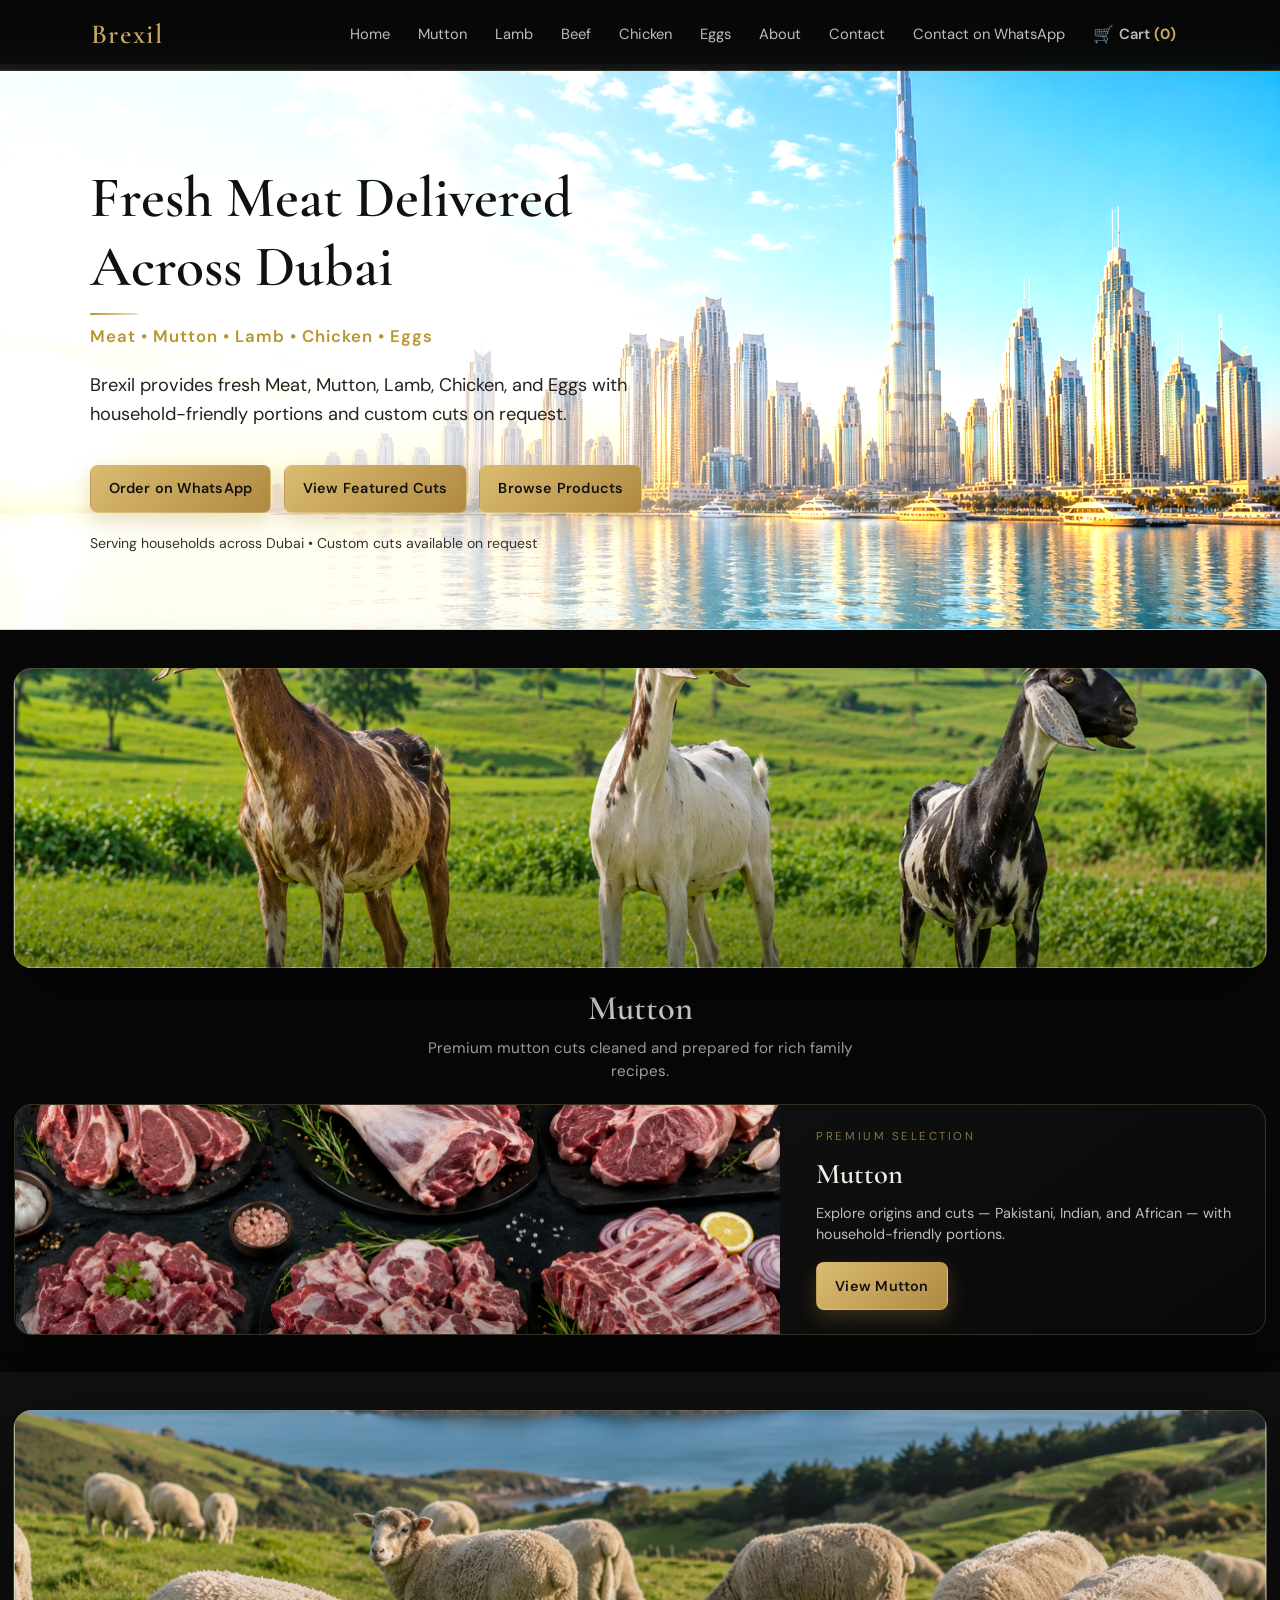
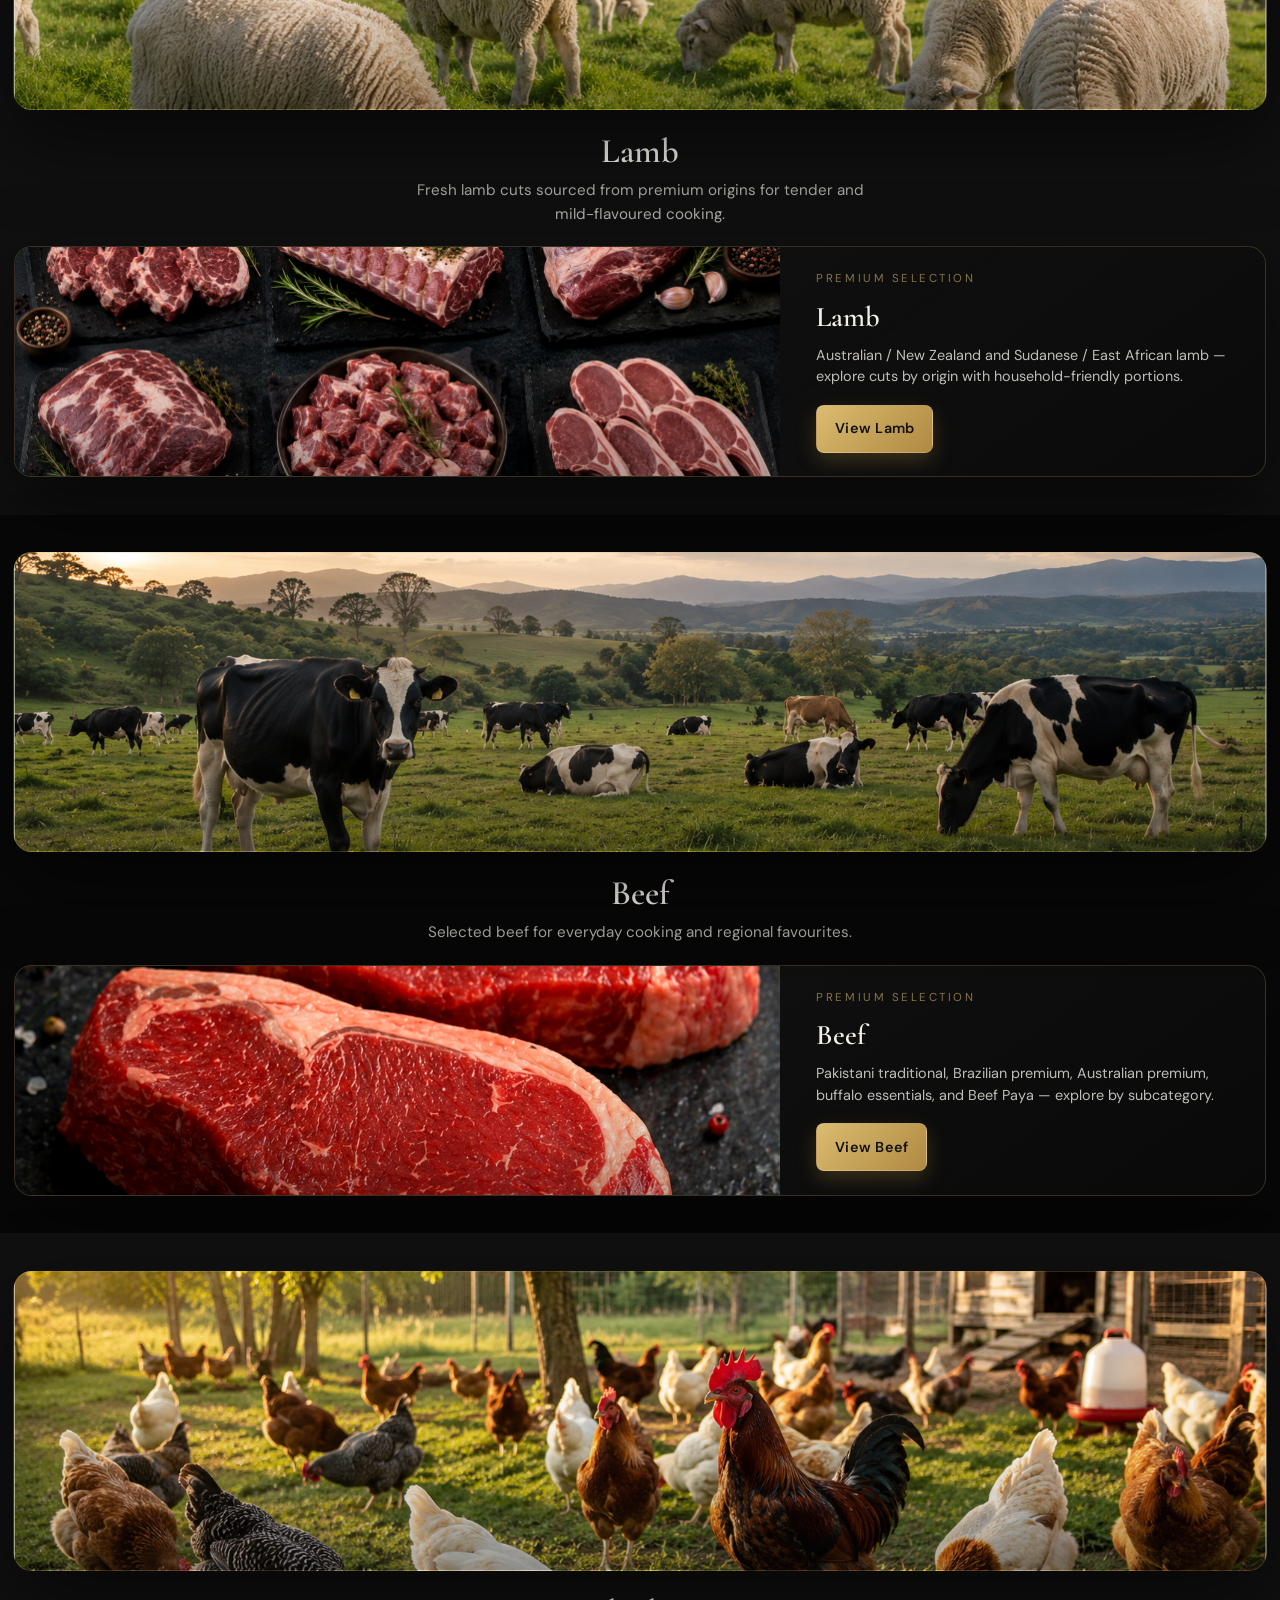
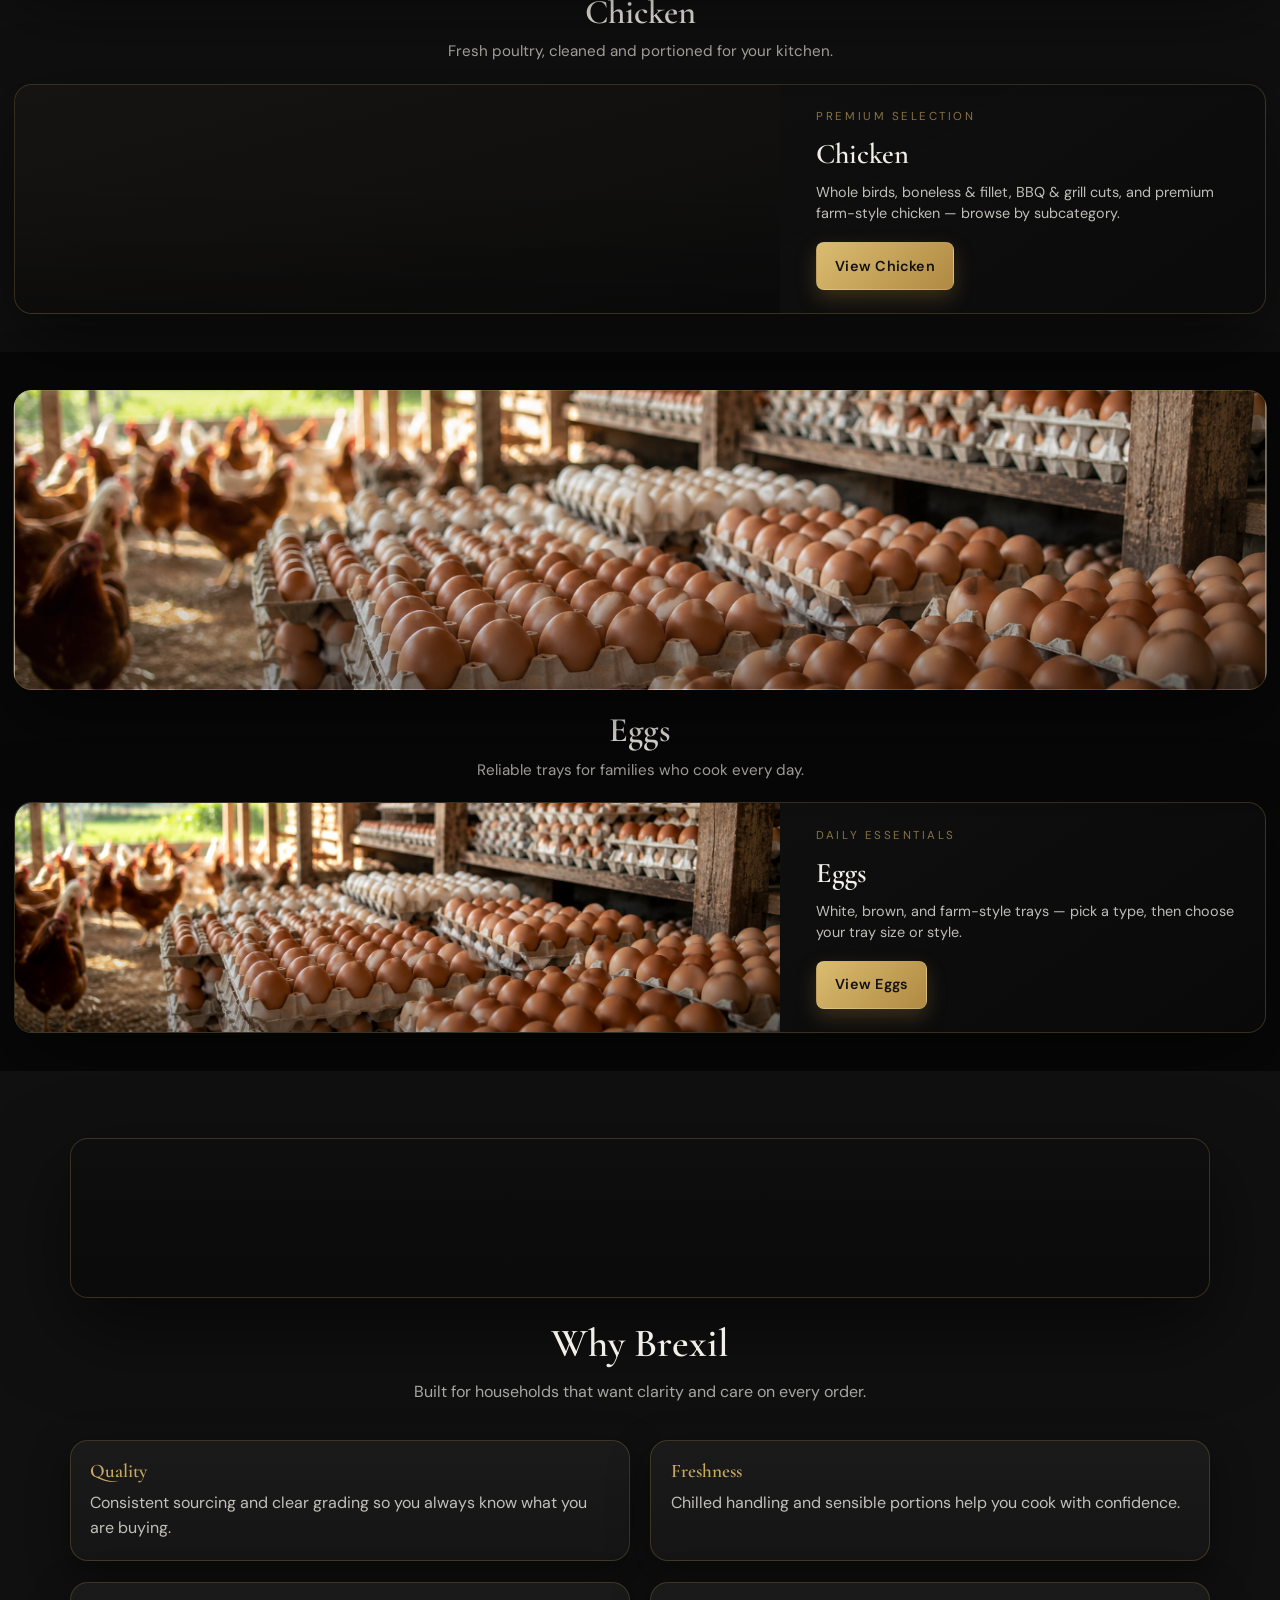
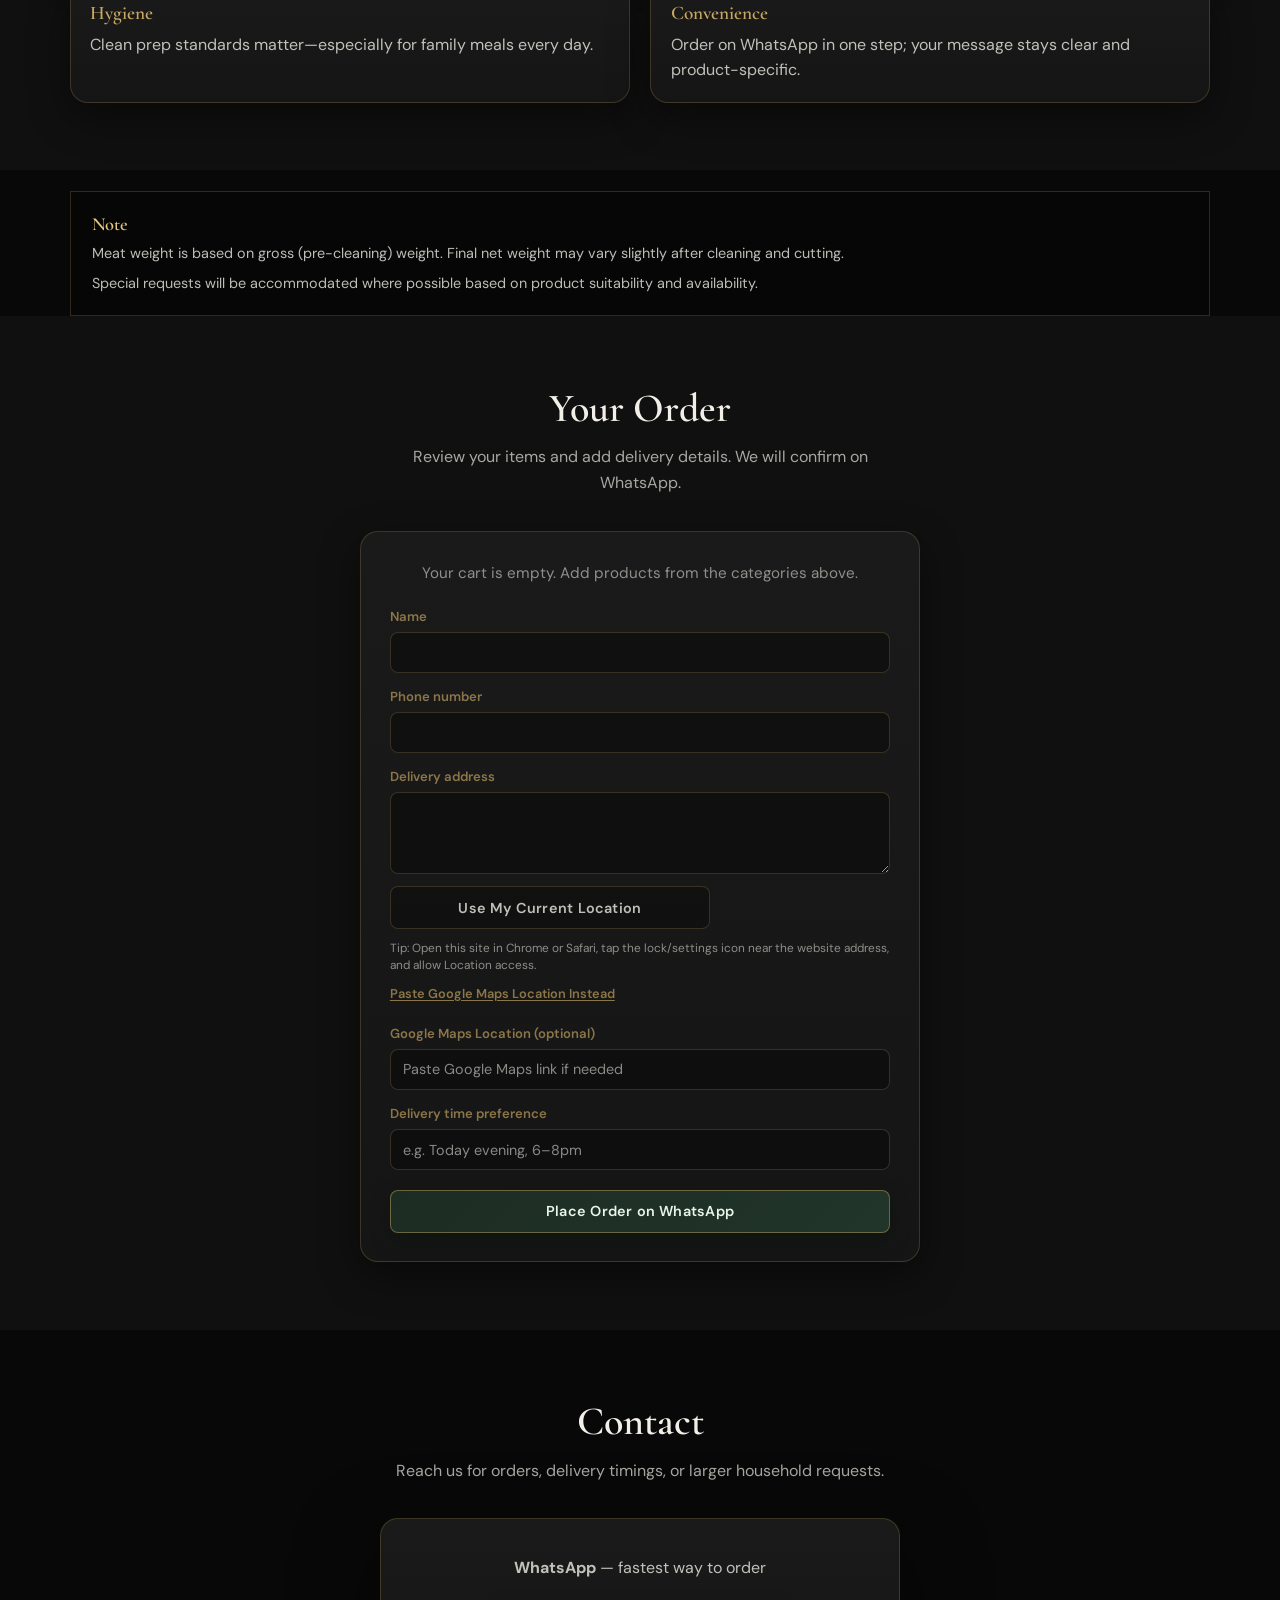
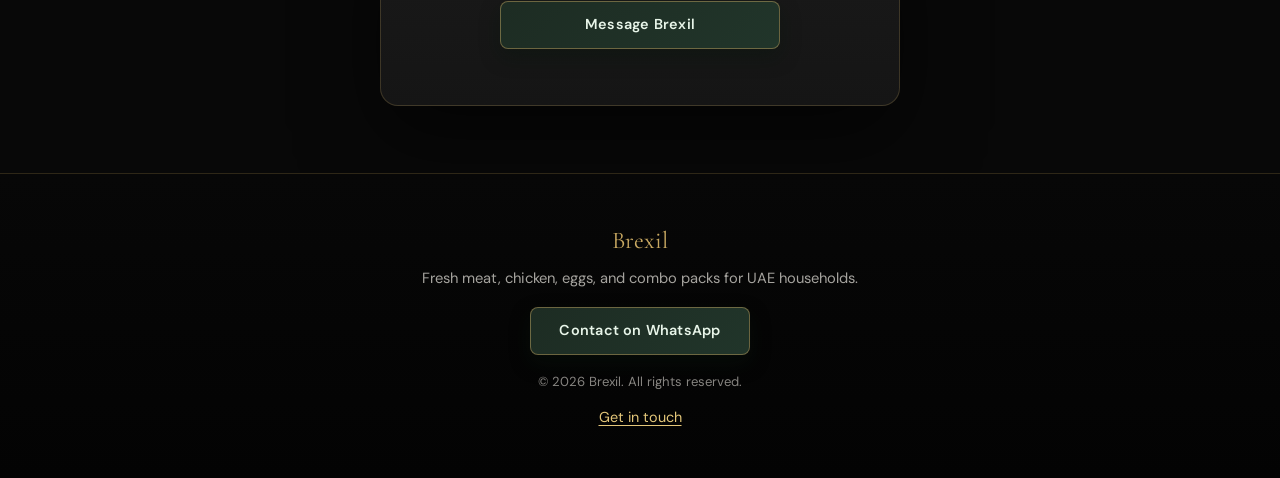
<file: index.html>
<!DOCTYPE html>
<html lang="en" id="top">
<head>
  <meta charset="UTF-8" />
  <meta name="viewport" content="width=device-width, initial-scale=1" />
  <meta name="description" content="Brexil provides fresh beef, chicken, mutton, and eggs for household customers in the UAE." />
  <title>Brexil | Fresh Meat, Chicken &amp; Eggs</title>
  <link rel="preconnect" href="https://fonts.googleapis.com" />
  <link rel="preconnect" href="https://fonts.gstatic.com" crossorigin />
  <link rel="preconnect" href="https://images.unsplash.com" crossorigin />
  <link href="https://fonts.googleapis.com/css2?family=Cormorant+Garamond:ital,wght@0,500;0,600;1,500&family=DM+Sans:ital,wght@0,400;0,500;0,600;1,400&display=swap" rel="stylesheet" />
  <link rel="stylesheet" href="css/style.css" />
</head>
<body>
  <div id="site-header"></div>

  <main>
    <!-- Hero: layout and typography controlled in css/style.css (.hero, .hero-inner) -->
    <section class="hero" aria-labelledby="hero-heading">
      <div class="hero__media" aria-hidden="true"></div>
      <div class="hero-inner">
        <h1 id="hero-heading" class="hero-title">Fresh Meat Delivered Across Dubai</h1>
        <p class="hero-product-line" aria-label="Product categories">Meat • Mutton • Lamb • Chicken • Eggs</p>
        <p class="hero-lead">Brexil provides fresh Meat, Mutton, Lamb, Chicken, and Eggs with household-friendly portions and custom cuts on request.</p>
        <div class="hero-actions">
          <a class="btn btn-primary" href="#" data-brexil-whatsapp="general">Order on WhatsApp</a>
          <a class="btn btn-primary" id="hero-view-featured-cuts" href="#featured-selections">View Featured Cuts</a>
          <a class="btn btn-primary" id="hero-view-browse-products" href="#browse-products-panel">Browse Products</a>
        </div>
        <p class="hero-trust">Serving households across Dubai • Custom cuts available on request</p>
      </div>
    </section>

    <!-- Featured selections (all categories) -->
    <section
      id="featured-selections"
      class="section section-alt featured-selections-section featured-selections-section--hidden"
      aria-labelledby="featured-selections-heading"
      aria-hidden="true"
    >
      <div class="section-inner">
        <header class="section-header featured-selections-header">
          <div class="featured-selections-header__row">
            <h2 id="featured-selections-heading" class="section-title">Featured Selections</h2>
            <button
              type="button"
              class="btn btn-ghost featured-selections-hide-btn"
              id="featured-selections-hide"
            >
              Hide Featured Selections
            </button>
          </div>
          <p class="section-intro">
            Explore our curated selections across Mutton, Lamb, Beef, Chicken, and Eggs.
          </p>
        </header>
        <div class="featured-selections-grid">
          <article class="featured-selection-card">
            <div class="featured-selection-card__media">
              <img
                class="featured-selection-card__img"
                src="assets/images/mutton-recommended-mixed-cuts.png"
                alt=""
                width="640"
                height="480"
                loading="lazy"
                decoding="async"
              />
            </div>
            <div class="featured-selection-card__body">
              <p class="featured-selection-card__label">Featured Mutton Selection</p>
              <h3 class="featured-selection-card__title">Premium Mixed Mutton Cuts</h3>
              <a class="btn btn-primary featured-selection-card__btn" href="#mutton">View Category</a>
            </div>
          </article>
          <article class="featured-selection-card">
            <div class="featured-selection-card__media">
              <img
                class="featured-selection-card__img"
                src="assets/images/mutton-chops.jpg"
                alt=""
                width="640"
                height="480"
                loading="lazy"
                decoding="async"
              />
            </div>
            <div class="featured-selection-card__body">
              <p class="featured-selection-card__label">Featured Lamb Selection</p>
              <h3 class="featured-selection-card__title">Premium Lamb Cuts Selection</h3>
              <a class="btn btn-primary featured-selection-card__btn" href="#lamb">View Category</a>
            </div>
          </article>
          <article class="featured-selection-card">
            <div class="featured-selection-card__media">
              <img
                class="featured-selection-card__img"
                src="assets/images/beef-steak-cuts.jpg"
                alt=""
                width="640"
                height="480"
                loading="lazy"
                decoding="async"
              />
            </div>
            <div class="featured-selection-card__body">
              <p class="featured-selection-card__label">Featured Beef Selection</p>
              <h3 class="featured-selection-card__title">Premium Beef Steak &amp; Cut Selection</h3>
              <a class="btn btn-primary featured-selection-card__btn" href="#beef">View Category</a>
            </div>
          </article>
          <article class="featured-selection-card">
            <div class="featured-selection-card__media">
              <img
                class="featured-selection-card__img"
                src="assets/images/chicken-boneless.jpg"
                alt=""
                width="640"
                height="480"
                loading="lazy"
                decoding="async"
              />
            </div>
            <div class="featured-selection-card__body">
              <p class="featured-selection-card__label">Featured Chicken Selection</p>
              <h3 class="featured-selection-card__title">Fresh Premium Chicken Cuts</h3>
              <a class="btn btn-primary featured-selection-card__btn" href="#chicken">View Category</a>
            </div>
          </article>
          <article class="featured-selection-card">
            <div class="featured-selection-card__media">
              <img
                class="featured-selection-card__img"
                src="https://images.unsplash.com/photo-1582722872445-44dc5f7e3c8f?auto=format&amp;fit=crop&amp;w=900&amp;q=85"
                alt=""
                width="900"
                height="675"
                loading="lazy"
                decoding="async"
                referrerpolicy="no-referrer"
              />
            </div>
            <div class="featured-selection-card__body">
              <p class="featured-selection-card__label">Featured Eggs Selection</p>
              <h3 class="featured-selection-card__title">Fresh Farm Eggs Selection</h3>
              <a class="btn btn-primary featured-selection-card__btn" href="#eggs">View Category</a>
            </div>
          </article>
        </div>
      </div>
    </section>

    <!-- Browse Products Panel -->
    <section
      id="browse-products-panel"
      class="section section-alt browse-products-panel--hidden"
      aria-labelledby="browse-products-heading"
      aria-hidden="true"
    >
      <div class="section-inner">
        <header class="section-header browse-products-header">
          <div class="browse-products-header__row">
            <h2 id="browse-products-heading" class="section-title">Browse Products</h2>
            <button type="button" class="btn btn-ghost browse-products-hide-btn" id="browse-products-hide">
              Hide Browse Products
            </button>
          </div>
          <p class="section-intro">Choose a category to explore our fresh selections.</p>
        </header>

        <div class="browse-products-grid" role="list">
          <a class="browse-category-card" href="#mutton" role="listitem" aria-label="Browse Mutton">
            <div class="browse-category-card__media">
              <img class="browse-category-card__img" src="assets/images/mutton-origin-farm.png" alt="" width="320" height="240" loading="lazy" decoding="async" />
            </div>
            <div class="browse-category-card__body">
              <h3 class="browse-category-card__title">Mutton</h3>
              <p class="browse-category-card__subtitle">Premium origin cuts</p>
            </div>
          </a>

          <a class="browse-category-card" href="#lamb" role="listitem" aria-label="Browse Lamb">
            <div class="browse-category-card__media">
              <img class="browse-category-card__img" src="assets/images/lamb-origin-premium.png" alt="" width="320" height="240" loading="lazy" decoding="async" />
            </div>
            <div class="browse-category-card__body">
              <h3 class="browse-category-card__title">Lamb</h3>
              <p class="browse-category-card__subtitle">Tender selections</p>
            </div>
          </a>

          <a class="browse-category-card" href="#beef" role="listitem" aria-label="Browse Beef">
            <div class="browse-category-card__media">
              <img class="browse-category-card__img" src="assets/images/beef-origin-farm.png" alt="" width="320" height="240" loading="lazy" decoding="async" />
            </div>
            <div class="browse-category-card__body">
              <h3 class="browse-category-card__title">Beef</h3>
              <p class="browse-category-card__subtitle">Steak &amp; everyday cuts</p>
            </div>
          </a>

          <a class="browse-category-card" href="#chicken" role="listitem" aria-label="Browse Chicken">
            <div class="browse-category-card__media">
              <img class="browse-category-card__img" src="assets/images/chicken-origin-farm.png" alt="" width="320" height="240" loading="lazy" decoding="async" />
            </div>
            <div class="browse-category-card__body">
              <h3 class="browse-category-card__title">Chicken</h3>
              <p class="browse-category-card__subtitle">Fresh poultry selection</p>
            </div>
          </a>

          <a class="browse-category-card" href="#eggs" role="listitem" aria-label="Browse Eggs">
            <div class="browse-category-card__media">
              <img class="browse-category-card__img" src="assets/images/eggs-farm-origin.png" alt="" width="320" height="240" loading="lazy" decoding="async" />
            </div>
            <div class="browse-category-card__body">
              <h3 class="browse-category-card__title">Eggs</h3>
              <p class="browse-category-card__subtitle">Farm egg selections</p>
            </div>
          </a>
        </div>
      </div>
    </section>

    <!-- Category: Mutton -->
    <section id="mutton" class="section category-section mutton-section" aria-labelledby="mutton-heading">
      <div class="section-inner">
        <div id="mutton-hub" class="mutton-hub">
          <div class="section-banner mutton-hub-banner" data-banner-key="mutton" aria-hidden="true"></div>
          <header class="section-header">
            <h2 id="mutton-heading" class="section-title">Mutton</h2>
            <p class="section-intro">Premium mutton cuts cleaned and prepared for rich family recipes.</p>
          </header>
          <button type="button" class="mutton-hub-card" data-mutton-open-detail aria-expanded="false">
            <div class="mutton-hub-card__media">
              <img
                class="mutton-hub-card__img"
                src="assets/images/mutton-cuts-selection.png"
                alt=""
                width="960"
                height="640"
                loading="lazy"
                decoding="async"
                data-mutton-img-fallback="assets/images/mutton-chops.jpg"
              />
            </div>
            <div class="mutton-hub-card__body">
              <p class="mutton-hub-card__eyebrow">Premium selection</p>
              <h3 class="mutton-hub-card__title">Mutton</h3>
              <p class="mutton-hub-card__desc">
                Explore origins and cuts — Pakistani, Indian, and African — with household-friendly portions.
              </p>
              <span class="btn btn-primary mutton-hub-card__cta">View Mutton</span>
            </div>
          </button>
        </div>

        <div id="mutton-detail" class="mutton-detail" hidden>
          <div class="mutton-detail__toolbar">
            <button type="button" class="btn btn-ghost mutton-back-btn" data-mutton-back>← Back</button>
          </div>

          <header class="section-header mutton-detail__intro">
            <h2 class="section-title">Mutton</h2>
            <p class="section-intro">Choose an origin, then browse cuts. Add to cart or confirm details on WhatsApp.</p>
          </header>

          <section class="mutton-featured" aria-labelledby="mutton-featured-heading">
            <h3 id="mutton-featured-heading" class="mutton-featured__title">Featured Mutton Selection</h3>
            <div id="mutton-featured-root" class="mutton-featured__root"></div>
          </section>

          <section class="mutton-origins" aria-label="Mutton by origin">
            <h3 class="mutton-origins__heading">Choose origin</h3>
            <div class="mutton-origin-grid">
              <article class="mutton-origin-card">
                <div class="mutton-origin-card__media">
                  <img
                    class="mutton-origin-card__img"
                    src="assets/images/mutton-pakistani-premium.png"
                    alt=""
                    width="640"
                    height="420"
                    loading="lazy"
                    decoding="async"
                    data-mutton-img-fallback="assets/images/mutton-chops.jpg"
                  />
                </div>
                <div class="mutton-origin-card__body">
                  <h4 class="mutton-origin-card__title">Pakistani Mutton</h4>
                  <p class="mutton-origin-card__desc">Bold, aromatic profiles — ideal for curries and slow cooking.</p>
                  <button type="button" class="btn btn-primary mutton-origin-card__btn" data-mutton-view-origin="pakistani">
                    View Cuts
                  </button>
                </div>
              </article>
              <article class="mutton-origin-card">
                <div class="mutton-origin-card__media">
                  <img
                    class="mutton-origin-card__img"
                    src="assets/images/mutton-indian-premium.png"
                    alt=""
                    width="640"
                    height="420"
                    loading="lazy"
                    decoding="async"
                    data-mutton-img-fallback="assets/images/mutton-chops.jpg"
                  />
                </div>
                <div class="mutton-origin-card__body">
                  <h4 class="mutton-origin-card__title">Indian Mutton</h4>
                  <p class="mutton-origin-card__desc">Versatile cuts suited to regional favourites and everyday meals.</p>
                  <button type="button" class="btn btn-primary mutton-origin-card__btn" data-mutton-view-origin="indian">
                    View Cuts
                  </button>
                </div>
              </article>
              <article class="mutton-origin-card">
                <div class="mutton-origin-card__media">
                  <img
                    class="mutton-origin-card__img"
                    src="assets/images/mutton-african-premium.png"
                    alt=""
                    width="640"
                    height="420"
                    loading="lazy"
                    decoding="async"
                    data-mutton-img-fallback="assets/images/mutton-chops.jpg"
                  />
                </div>
                <div class="mutton-origin-card__body">
                  <h4 class="mutton-origin-card__title">African Origin Mutton</h4>
                  <p class="mutton-origin-card__desc">Hearty cuts for robust flavours — including larger formats on request.</p>
                  <button type="button" class="btn btn-primary mutton-origin-card__btn" data-mutton-view-origin="african">
                    View Cuts
                  </button>
                </div>
              </article>
            </div>
          </section>

          <section id="mutton-origin-products" class="mutton-origin-products" hidden aria-live="polite">
            <h3 id="mutton-origin-products-title" class="mutton-origin-products__title"></h3>
            <div id="mutton-products-grid" class="product-grid mutton-products-grid"></div>
          </section>

          <p class="mutton-disclaimer">
            Availability and prices may vary based on daily market supply. Please confirm on WhatsApp.
          </p>
        </div>
      </div>
    </section>

    <!-- Category: Lamb -->
    <section id="lamb" class="section category-section section-alt lamb-section" aria-labelledby="lamb-heading">
      <div class="section-inner">
        <div id="lamb-hub" class="lamb-hub">
          <div class="section-banner lamb-hub-banner" data-banner-key="lamb" aria-hidden="true"></div>
          <header class="section-header">
            <h2 id="lamb-heading" class="section-title">Lamb</h2>
            <p class="section-intro">Fresh lamb cuts sourced from premium origins for tender and mild-flavoured cooking.</p>
          </header>
          <button type="button" class="lamb-hub-card" data-lamb-open-detail aria-expanded="false">
            <div class="lamb-hub-card__media">
              <img
                class="lamb-hub-card__img"
                src="assets/images/lamb-premium-selection.png"
                alt=""
                width="960"
                height="640"
                loading="lazy"
                decoding="async"
                data-lamb-img-fallback="assets/images/mutton-chops.jpg"
              />
            </div>
            <div class="lamb-hub-card__body">
              <p class="lamb-hub-card__eyebrow">Premium selection</p>
              <h3 class="lamb-hub-card__title">Lamb</h3>
              <p class="lamb-hub-card__desc">
                Australian / New Zealand and Sudanese / East African lamb — explore cuts by origin with household-friendly portions.
              </p>
              <span class="btn btn-primary lamb-hub-card__cta">View Lamb</span>
            </div>
          </button>
          <!-- Required category grid (left empty — cuts render in lamb detail origins) -->
          <div class="product-grid" data-category="lamb" hidden aria-hidden="true"></div>
        </div>

        <div id="lamb-detail" class="lamb-detail" hidden>
          <div class="lamb-detail__toolbar">
            <button type="button" class="btn btn-ghost lamb-back-btn" data-lamb-back>← Back</button>
          </div>

          <header class="section-header lamb-detail__intro">
            <h2 class="section-title">Lamb</h2>
            <p class="section-intro">Choose an origin, then browse cuts. Add to cart or confirm details on WhatsApp.</p>
          </header>

          <section class="lamb-featured" aria-labelledby="lamb-featured-heading">
            <h3 id="lamb-featured-heading" class="lamb-featured__title">Featured Lamb Selection</h3>
            <div id="lamb-featured-root" class="lamb-featured__root"></div>
          </section>

          <section class="lamb-origins" aria-label="Lamb by origin">
            <h3 class="lamb-origins__heading">Choose origin</h3>
            <div class="lamb-origin-grid">
              <article class="lamb-origin-card">
                <div class="lamb-origin-card__media">
                  <img
                    class="lamb-origin-card__img"
                    src="assets/images/mutton-chops.jpg"
                    alt=""
                    width="640"
                    height="420"
                    loading="lazy"
                    decoding="async"
                    data-lamb-img-fallback="assets/images/mutton-chops.jpg"
                  />
                </div>
                <div class="lamb-origin-card__body">
                  <h4 class="lamb-origin-card__title">Australian / New Zealand Lamb</h4>
                  <p class="lamb-origin-card__desc">Mild, tender lamb — chops, racks, roasting cuts, and mince suited to everyday family cooking.</p>
                  <button type="button" class="btn btn-primary lamb-origin-card__btn" data-lamb-view-origin="aus-nz">
                    View Cuts
                  </button>
                </div>
              </article>
              <article class="lamb-origin-card">
                <div class="lamb-origin-card__media">
                  <img
                    class="lamb-origin-card__img"
                    src="assets/images/mutton-chops.jpg"
                    alt=""
                    width="640"
                    height="420"
                    loading="lazy"
                    decoding="async"
                    data-lamb-img-fallback="assets/images/mutton-chops.jpg"
                  />
                </div>
                <div class="lamb-origin-card__body">
                  <h4 class="lamb-origin-card__title">Sudanese / East African Lamb</h4>
                  <p class="lamb-origin-card__desc">Supply grouped from Sudan plus Ethiopia/Kenya-style channels — bolder flavour for curry and slow cooking.</p>
                  <button type="button" class="btn btn-primary lamb-origin-card__btn" data-lamb-view-origin="sudan-east-africa">
                    View Cuts
                  </button>
                </div>
              </article>
            </div>
          </section>

          <section id="lamb-origin-products" class="lamb-origin-products" hidden aria-live="polite">
            <h3 id="lamb-origin-products-title" class="lamb-origin-products__title"></h3>
            <div id="lamb-products-grid" class="product-grid lamb-products-grid"></div>
          </section>

          <p class="lamb-disclaimer">
            Availability and prices may vary based on daily market supply. Please confirm on WhatsApp.
          </p>
        </div>
      </div>
    </section>

    <!-- Category: Beef -->
    <section id="beef" class="section category-section beef-section" aria-labelledby="beef-heading">
      <div class="section-inner">
        <div id="beef-hub" class="beef-hub">
          <div class="section-banner beef-hub-banner" data-banner-key="beef" aria-hidden="true"></div>
          <header class="section-header">
            <h2 id="beef-heading" class="section-title">Beef</h2>
            <p class="section-intro">Selected beef for everyday cooking and regional favourites.</p>
          </header>
          <button type="button" class="beef-hub-card" data-beef-open-detail aria-expanded="false">
            <div class="beef-hub-card__media">
              <img
                class="beef-hub-card__img"
                src="assets/images/beef-steak-cuts.jpg"
                alt=""
                width="960"
                height="640"
                loading="lazy"
                decoding="async"
                data-beef-img-fallback="assets/images/beef-nihari-cut.jpg"
              />
            </div>
            <div class="beef-hub-card__body">
              <p class="beef-hub-card__eyebrow">Premium selection</p>
              <h3 class="beef-hub-card__title">Beef</h3>
              <p class="beef-hub-card__desc">
                Pakistani traditional, Brazilian premium, Australian premium, buffalo essentials, and Beef Paya — explore by subcategory.
              </p>
              <span class="btn btn-primary beef-hub-card__cta">View Beef</span>
            </div>
          </button>
          <div class="product-grid" data-category="beef" hidden aria-hidden="true"></div>
        </div>

        <div id="beef-detail" class="beef-detail" hidden>
          <div class="beef-detail__toolbar">
            <button type="button" class="btn btn-ghost beef-back-btn" data-beef-back>← Back</button>
          </div>

          <header class="section-header beef-detail__intro">
            <h2 class="section-title">Beef</h2>
            <p class="section-intro">
              Choose a subcategory or Beef Paya option, then browse cuts. Add to cart or confirm details on WhatsApp.
            </p>
          </header>

          <section class="beef-featured" aria-labelledby="beef-featured-heading">
            <h3 id="beef-featured-heading" class="beef-featured__title">Featured Beef Selection</h3>
            <div id="beef-featured-root" class="beef-featured__root"></div>
          </section>

          <section class="beef-origins" aria-label="Beef subcategories">
            <h3 class="beef-origins__heading">Choose subcategory</h3>
            <div class="beef-origin-grid beef-origin-grid--main">
              <article class="beef-origin-card">
                <div class="beef-origin-card__media">
                  <img
                    class="beef-origin-card__img"
                    src="assets/images/beef-nihari-cut.jpg"
                    alt=""
                    width="640"
                    height="420"
                    loading="lazy"
                    decoding="async"
                    data-beef-img-fallback="assets/images/beef-steak-cuts.jpg"
                  />
                </div>
                <div class="beef-origin-card__body">
                  <h4 class="beef-origin-card__title">Pakistani Traditional Beef</h4>
                  <p class="beef-origin-card__desc">
                    Traditional cuts ideal for nihari, curry, mince, BBQ, and everyday family cooking.
                  </p>
                  <button type="button" class="btn btn-primary beef-origin-card__btn" data-beef-view-origin="pk-traditional">View Cuts</button>
                </div>
              </article>
              <article class="beef-origin-card">
                <div class="beef-origin-card__media">
                  <img
                    class="beef-origin-card__img"
                    src="assets/images/beef-steak-cuts.jpg"
                    alt=""
                    width="640"
                    height="420"
                    loading="lazy"
                    decoding="async"
                    data-beef-img-fallback="assets/images/beef-nihari-cut.jpg"
                  />
                </div>
                <div class="beef-origin-card__body">
                  <h4 class="beef-origin-card__title">Brazilian Premium Beef</h4>
                  <p class="beef-origin-card__desc">
                    Premium beef cuts selected for steaks, grilling, and tender everyday cooking.
                  </p>
                  <button type="button" class="btn btn-primary beef-origin-card__btn" data-beef-view-origin="brazilian">View Cuts</button>
                </div>
              </article>
              <article class="beef-origin-card">
                <div class="beef-origin-card__media">
                  <img
                    class="beef-origin-card__img"
                    src="assets/images/beef-steak-cuts.jpg"
                    alt=""
                    width="640"
                    height="420"
                    loading="lazy"
                    decoding="async"
                    data-beef-img-fallback="assets/images/beef-nihari-cut.jpg"
                  />
                </div>
                <div class="beef-origin-card__body">
                  <h4 class="beef-origin-card__title">Australian Premium Beef</h4>
                  <p class="beef-origin-card__desc">Premium beef known for tenderness, marbling, and rich flavour.</p>
                  <button type="button" class="btn btn-primary beef-origin-card__btn" data-beef-view-origin="australian">View Cuts</button>
                </div>
              </article>
              <article class="beef-origin-card">
                <div class="beef-origin-card__media">
                  <img
                    class="beef-origin-card__img"
                    src="assets/images/beef-nihari-cut.jpg"
                    alt=""
                    width="640"
                    height="420"
                    loading="lazy"
                    decoding="async"
                    data-beef-img-fallback="assets/images/beef-steak-cuts.jpg"
                  />
                </div>
                <div class="beef-origin-card__body">
                  <h4 class="beef-origin-card__title">Buffalo Meat Essentials</h4>
                  <p class="beef-origin-card__desc">
                    Budget-friendly buffalo meat options suitable for curries, mince, and restaurant cooking.
                  </p>
                  <button type="button" class="btn btn-primary beef-origin-card__btn" data-beef-view-origin="buffalo">View Cuts</button>
                </div>
              </article>
            </div>
          </section>

          <section class="beef-paya-block" aria-labelledby="beef-paya-heading">
            <h3 id="beef-paya-heading" class="beef-paya-block__title">Beef Paya</h3>
            <p class="beef-paya-block__intro">
              Paya is listed separately from regional beef lines above. Pick a supply style, then view options.
            </p>
            <div class="beef-origin-grid beef-origin-grid--paya">
              <article class="beef-origin-card">
                <div class="beef-origin-card__media">
                  <img
                    class="beef-origin-card__img"
                    src="assets/images/beef-nihari-cut.jpg"
                    alt=""
                    width="640"
                    height="420"
                    loading="lazy"
                    decoding="async"
                    data-beef-img-fallback="assets/images/beef-steak-cuts.jpg"
                  />
                </div>
                <div class="beef-origin-card__body">
                  <h4 class="beef-origin-card__title">Indian / Pakistani Beef Paya</h4>
                  <p class="beef-origin-card__desc">Traditional-style paya preparation channels.</p>
                  <button type="button" class="btn btn-primary beef-origin-card__btn" data-beef-view-origin="paya-indo-pk">View option</button>
                </div>
              </article>
              <article class="beef-origin-card">
                <div class="beef-origin-card__media">
                  <img
                    class="beef-origin-card__img"
                    src="assets/images/beef-steak-cuts.jpg"
                    alt=""
                    width="640"
                    height="420"
                    loading="lazy"
                    decoding="async"
                    data-beef-img-fallback="assets/images/beef-nihari-cut.jpg"
                  />
                </div>
                <div class="beef-origin-card__body">
                  <h4 class="beef-origin-card__title">Australian / Brazilian Beef Paya</h4>
                  <p class="beef-origin-card__desc">Supply aligned with Australian / Brazilian channels.</p>
                  <button type="button" class="btn btn-primary beef-origin-card__btn" data-beef-view-origin="paya-au-br">View option</button>
                </div>
              </article>
            </div>
            <p class="beef-paya-note">Paya availability may vary based on daily market supply. Please confirm on WhatsApp.</p>
          </section>

          <section id="beef-origin-products" class="beef-origin-products" hidden aria-live="polite">
            <h3 id="beef-origin-products-title" class="beef-origin-products__title"></h3>
            <div id="beef-products-grid" class="product-grid beef-products-grid"></div>
          </section>

          <p class="beef-general-note">Custom beef cuts and bulk restaurant orders are available on request.</p>

          <p class="beef-disclaimer">
            Availability and prices may vary based on daily market supply. Please confirm on WhatsApp.
          </p>
        </div>
      </div>
    </section>

    <!-- Category: Chicken -->
    <section id="chicken" class="section category-section section-alt chicken-section" aria-labelledby="chicken-heading">
      <div class="section-inner">
        <div id="chicken-hub" class="chicken-hub">
          <div class="section-banner chicken-hub-banner" data-banner-key="chicken" aria-hidden="true"></div>
          <header class="section-header">
            <h2 id="chicken-heading" class="section-title">Chicken</h2>
            <p class="section-intro">Fresh poultry, cleaned and portioned for your kitchen.</p>
          </header>
          <button type="button" class="chicken-hub-card" data-chicken-open-detail aria-expanded="false">
            <div class="chicken-hub-card__media">
              <img
                class="chicken-hub-card__img"
                src="assets/images/chicken-fresh-broiler.jpg"
                alt=""
                width="960"
                height="640"
                loading="lazy"
                decoding="async"
                data-chicken-img-fallback="assets/images/chicken-boneless.jpg"
              />
            </div>
            <div class="chicken-hub-card__body">
              <p class="chicken-hub-card__eyebrow">Premium selection</p>
              <h3 class="chicken-hub-card__title">Chicken</h3>
              <p class="chicken-hub-card__desc">
                Whole birds, boneless &amp; fillet, BBQ &amp; grill cuts, and premium farm-style chicken — browse by subcategory.
              </p>
              <span class="btn btn-primary chicken-hub-card__cta">View Chicken</span>
            </div>
          </button>
          <div class="product-grid" data-category="chicken" hidden aria-hidden="true"></div>
        </div>

        <div id="chicken-detail" class="chicken-detail" hidden>
          <div class="chicken-detail__toolbar">
            <button type="button" class="btn btn-ghost chicken-back-btn" data-chicken-back>← Back</button>
          </div>

          <header class="section-header chicken-detail__intro">
            <h2 class="section-title">Chicken</h2>
            <p class="section-intro">Choose a subcategory, then browse cuts. Add to cart or confirm details on WhatsApp.</p>
          </header>

          <section class="chicken-featured" aria-labelledby="chicken-featured-heading">
            <h3 id="chicken-featured-heading" class="chicken-featured__title">Featured Chicken Selection</h3>
            <div id="chicken-featured-root" class="chicken-featured__root"></div>
          </section>

          <section class="chicken-origins" aria-label="Chicken subcategories">
            <h3 class="chicken-origins__heading">Choose subcategory</h3>
            <div class="chicken-origin-grid">
              <article class="chicken-origin-card">
                <div class="chicken-origin-card__media">
                  <img
                    class="chicken-origin-card__img"
                    src="assets/images/chicken-fresh-broiler.jpg"
                    alt=""
                    width="640"
                    height="420"
                    loading="lazy"
                    decoding="async"
                    data-chicken-img-fallback="assets/images/chicken-boneless.jpg"
                  />
                </div>
                <div class="chicken-origin-card__body">
                  <h4 class="chicken-origin-card__title">Fresh Whole Chicken</h4>
                  <p class="chicken-origin-card__desc">
                    Fresh whole chicken cleaned and prepared for everyday cooking and family meals.
                  </p>
                  <button type="button" class="btn btn-primary chicken-origin-card__btn" data-chicken-view-origin="whole">View Cuts</button>
                </div>
              </article>
              <article class="chicken-origin-card">
                <div class="chicken-origin-card__media">
                  <img
                    class="chicken-origin-card__img"
                    src="assets/images/chicken-boneless.jpg"
                    alt=""
                    width="640"
                    height="420"
                    loading="lazy"
                    decoding="async"
                    data-chicken-img-fallback="assets/images/chicken-fresh-broiler.jpg"
                  />
                </div>
                <div class="chicken-origin-card__body">
                  <h4 class="chicken-origin-card__title">Boneless &amp; Fillet Cuts</h4>
                  <p class="chicken-origin-card__desc">
                    Convenient boneless chicken cuts prepared for quick cooking, grilling, and meal prep.
                  </p>
                  <button type="button" class="btn btn-primary chicken-origin-card__btn" data-chicken-view-origin="boneless-fillet">
                    View Cuts
                  </button>
                </div>
              </article>
              <article class="chicken-origin-card">
                <div class="chicken-origin-card__media">
                  <img
                    class="chicken-origin-card__img"
                    src="assets/images/chicken-fresh-broiler.jpg"
                    alt=""
                    width="640"
                    height="420"
                    loading="lazy"
                    decoding="async"
                    data-chicken-img-fallback="assets/images/chicken-boneless.jpg"
                  />
                </div>
                <div class="chicken-origin-card__body">
                  <h4 class="chicken-origin-card__title">BBQ &amp; Grill Selection</h4>
                  <p class="chicken-origin-card__desc">
                    Selected chicken cuts ideal for BBQ, grilling, frying, and restaurant-style cooking.
                  </p>
                  <button type="button" class="btn btn-primary chicken-origin-card__btn" data-chicken-view-origin="bbq-grill">View Cuts</button>
                </div>
              </article>
              <article class="chicken-origin-card">
                <div class="chicken-origin-card__media">
                  <img
                    class="chicken-origin-card__img"
                    src="assets/images/chicken-boneless.jpg"
                    alt=""
                    width="640"
                    height="420"
                    loading="lazy"
                    decoding="async"
                    data-chicken-img-fallback="assets/images/chicken-fresh-broiler.jpg"
                  />
                </div>
                <div class="chicken-origin-card__body">
                  <h4 class="chicken-origin-card__title">Premium / Farm Chicken</h4>
                  <p class="chicken-origin-card__desc">
                    Carefully sourced farm-style chicken with richer texture and traditional taste.
                  </p>
                  <button type="button" class="btn btn-primary chicken-origin-card__btn" data-chicken-view-origin="premium-farm">View Cuts</button>
                </div>
              </article>
            </div>
          </section>

          <section id="chicken-origin-products" class="chicken-origin-products" hidden aria-live="polite">
            <h3 id="chicken-origin-products-title" class="chicken-origin-products__title"></h3>
            <div id="chicken-products-grid" class="product-grid chicken-products-grid"></div>
          </section>

          <p class="chicken-custom-note">Custom chicken cutting and restaurant bulk orders are available on request.</p>

          <p class="chicken-disclaimer">
            Availability and prices may vary based on daily market supply. Please confirm on WhatsApp.
          </p>
        </div>
      </div>
    </section>

    <!-- Category: Eggs -->
    <section id="eggs" class="section category-section eggs-section" aria-labelledby="eggs-heading">
      <div class="section-inner">
        <div id="eggs-hub" class="eggs-hub">
          <div class="section-banner eggs-hub-banner" data-banner-key="eggs" aria-hidden="true"></div>
          <header class="section-header">
            <h2 id="eggs-heading" class="section-title">Eggs</h2>
            <p class="section-intro">Reliable trays for families who cook every day.</p>
          </header>
          <button type="button" class="eggs-hub-card" data-eggs-open-detail aria-expanded="false">
            <div class="eggs-hub-card__media">
              <img
                class="eggs-hub-card__img"
                src="https://images.unsplash.com/photo-1582722872445-44dc5f7e3c8f?auto=format&amp;fit=crop&amp;w=900&amp;q=85"
                alt=""
                width="960"
                height="640"
                loading="lazy"
                decoding="async"
                data-eggs-img-fallback="assets/images/eggs-farm-origin.png"
              />
            </div>
            <div class="eggs-hub-card__body">
              <p class="eggs-hub-card__eyebrow">Daily essentials</p>
              <h3 class="eggs-hub-card__title">Eggs</h3>
              <p class="eggs-hub-card__desc">
                White, brown, and farm-style trays — pick a type, then choose your tray size or style.
              </p>
              <span class="btn btn-primary eggs-hub-card__cta">View Eggs</span>
            </div>
          </button>
          <div class="product-grid" data-category="eggs" hidden aria-hidden="true"></div>
        </div>

        <div id="eggs-detail" class="eggs-detail" hidden>
          <div class="eggs-detail__toolbar">
            <button type="button" class="btn btn-ghost eggs-back-btn" data-eggs-back>← Back</button>
          </div>

          <header class="section-header eggs-detail__intro">
            <h2 class="section-title">Eggs</h2>
            <p class="section-intro">Choose a subcategory, then browse trays. Add to cart or confirm on WhatsApp.</p>
          </header>

          <section class="eggs-featured" aria-labelledby="eggs-featured-heading">
            <h3 id="eggs-featured-heading" class="eggs-featured__title">Featured Eggs Selection</h3>
            <div id="eggs-featured-root" class="eggs-featured__root"></div>
          </section>

          <section class="eggs-origins" aria-label="Egg subcategories">
            <h3 class="eggs-origins__heading">Choose subcategory</h3>
            <div class="eggs-origin-grid">
              <article class="eggs-origin-card">
                <div class="eggs-origin-card__media">
                  <img
                    class="eggs-origin-card__img"
                    src="https://images.unsplash.com/photo-1582722872445-44dc5f7e3c8f?auto=format&amp;fit=crop&amp;w=900&amp;q=85"
                    alt=""
                    width="640"
                    height="420"
                    loading="lazy"
                    decoding="async"
                    data-eggs-img-fallback="assets/images/eggs-farm-origin.png"
                  />
                </div>
                <div class="eggs-origin-card__body">
                  <h4 class="eggs-origin-card__title">White Eggs</h4>
                  <p class="eggs-origin-card__desc">
                    Fresh white eggs for everyday household and restaurant use.
                  </p>
                  <button type="button" class="btn btn-primary eggs-origin-card__btn" data-eggs-view-origin="white">
                    View trays
                  </button>
                </div>
              </article>
              <article class="eggs-origin-card">
                <div class="eggs-origin-card__media">
                  <img
                    class="eggs-origin-card__img"
                    src="https://images.unsplash.com/photo-1582722872445-44dc5f7e3c8f?auto=format&amp;fit=crop&amp;w=900&amp;q=85"
                    alt=""
                    width="640"
                    height="420"
                    loading="lazy"
                    decoding="async"
                    data-eggs-img-fallback="assets/images/eggs-farm-origin.png"
                  />
                </div>
                <div class="eggs-origin-card__body">
                  <h4 class="eggs-origin-card__title">Brown Eggs</h4>
                  <p class="eggs-origin-card__desc">
                    Premium brown eggs with rich taste and reliable freshness.
                  </p>
                  <button type="button" class="btn btn-primary eggs-origin-card__btn" data-eggs-view-origin="brown">
                    View trays
                  </button>
                </div>
              </article>
              <article class="eggs-origin-card">
                <div class="eggs-origin-card__media">
                  <img
                    class="eggs-origin-card__img"
                    src="assets/images/eggs-farm-origin.png"
                    alt=""
                    width="640"
                    height="420"
                    loading="lazy"
                    decoding="async"
                    data-eggs-img-fallback="https://images.unsplash.com/photo-1582722872445-44dc5f7e3c8f?auto=format&amp;fit=crop&amp;w=900&amp;q=85"
                  />
                </div>
                <div class="eggs-origin-card__body">
                  <h4 class="eggs-origin-card__title">Organic / Farm Eggs</h4>
                  <p class="eggs-origin-card__desc">
                    Farm-style eggs selected for freshness and natural quality.
                  </p>
                  <button type="button" class="btn btn-primary eggs-origin-card__btn" data-eggs-view-origin="organic-farm">
                    View options
                  </button>
                </div>
              </article>
            </div>
          </section>

          <section id="eggs-origin-products" class="eggs-origin-products" hidden aria-live="polite">
            <h3 id="eggs-origin-products-title" class="eggs-origin-products__title"></h3>
            <div id="eggs-products-grid" class="product-grid eggs-products-grid"></div>
          </section>

          <p class="eggs-bulk-note">Bulk trays and restaurant supply are available on request.</p>

          <p class="eggs-disclaimer">
            Availability and prices may vary based on daily market supply. Please confirm on WhatsApp.
          </p>
        </div>
      </div>
    </section>

    <!-- About -->
    <section id="about" class="section about-section section-alt" aria-labelledby="about-heading">
      <div class="section-inner">
        <div class="section-banner section-banner--short" data-banner-key="about" aria-hidden="true"></div>
        <header class="section-header">
          <h2 id="about-heading" class="section-title">Why Brexil</h2>
          <p class="section-intro">Built for households that want clarity and care on every order.</p>
        </header>
        <ul class="about-grid">
          <li class="about-card">
            <h3 class="about-card-title">Quality</h3>
            <p>Consistent sourcing and clear grading so you always know what you are buying.</p>
          </li>
          <li class="about-card">
            <h3 class="about-card-title">Freshness</h3>
            <p>Chilled handling and sensible portions help you cook with confidence.</p>
          </li>
          <li class="about-card">
            <h3 class="about-card-title">Hygiene</h3>
            <p>Clean prep standards matter—especially for family meals every day.</p>
          </li>
          <li class="about-card">
            <h3 class="about-card-title">Convenience</h3>
            <p>Order on WhatsApp in one step; your message stays clear and product-specific.</p>
          </li>
        </ul>
      </div>
    </section>

    <!-- Ordering Note -->
    <section class="section order-note-section" aria-label="Ordering notes">
      <div class="section-inner">
        <div class="order-note-card">
          <h3 class="order-note-title">Note</h3>
          <p class="order-note-text">
            Meat weight is based on gross (pre-cleaning) weight. Final net weight may vary slightly after cleaning and cutting.
          </p>
          <p class="order-note-text">
            Special requests will be accommodated where possible based on product suitability and availability.
          </p>
        </div>
      </div>
    </section>

    <!-- Your Order -->
    <section id="order" class="section order-section section-alt" aria-labelledby="order-heading">
      <div class="section-inner order-section-inner">
        <header class="section-header">
          <h2 id="order-heading" class="section-title">Your Order</h2>
          <p class="section-intro">Review your items and add delivery details. We will confirm on WhatsApp.</p>
        </header>
        <div class="order-card">
          <p id="cart-empty" class="cart-empty" role="status">Your cart is empty. Add products from the categories above.</p>
          <ul id="cart-items" class="cart-list" aria-live="polite" hidden></ul>
          <form class="order-form" id="order-form" novalidate>
            <div class="form-group">
              <label for="order-name">Name</label>
              <input type="text" id="order-name" name="name" autocomplete="name" required />
            </div>
            <div class="form-group">
              <label for="order-phone">Phone number</label>
              <input type="tel" id="order-phone" name="phone" autocomplete="tel" inputmode="tel" required />
            </div>
            <div class="form-group form-group--delivery-location">
              <label for="order-address">Delivery address</label>
              <textarea id="order-address" name="address" rows="3" autocomplete="street-address"></textarea>
              <div class="order-location-row">
                <button type="button" class="btn btn-ghost order-use-location" id="order-use-location" aria-describedby="order-location-status">Use My Current Location</button>
              </div>
              <p class="form-location-status" id="order-location-status" role="status" aria-live="polite" hidden></p>
              <div class="order-location-denied-extra" id="order-location-denied-extra" hidden>
                <p class="order-location-denied-tip">
                  Tip: Open this site in Chrome or Safari, tap the lock/settings icon near the website address, and allow Location access.
                </p>
                <button
                  type="button"
                  class="order-location-paste-instead"
                  id="order-location-paste-instead"
                  aria-controls="order-maps-link"
                >
                  Paste Google Maps Location Instead
                </button>
              </div>
              <label for="order-maps-link" class="order-maps-label">Google Maps Location (optional)</label>
              <input type="text" id="order-maps-link" name="mapsLink" inputmode="url" autocomplete="off" placeholder="Paste Google Maps link if needed" />
            </div>
            <div class="form-group">
              <label for="order-time">Delivery time preference</label>
              <input type="text" id="order-time" name="deliveryTime" placeholder="e.g. Today evening, 6–8pm" />
            </div>
            <button type="button" class="btn btn-whatsapp place-order-wa" id="place-order-wa">Place Order on WhatsApp</button>
          </form>
        </div>
      </div>
    </section>

    <!-- Contact -->
    <section id="contact" class="section contact-section" aria-labelledby="contact-heading">
      <div class="section-inner contact-inner">
        <header class="section-header">
          <h2 id="contact-heading" class="section-title">Contact</h2>
          <p class="section-intro">Reach us for orders, delivery timings, or larger household requests.</p>
        </header>
        <div class="contact-card">
          <p><strong>WhatsApp</strong> — fastest way to order</p>
          <a class="btn btn-whatsapp contact-wa" data-brexil-whatsapp="general" href="#" rel="noopener noreferrer">Message Brexil</a>
        </div>
      </div>
    </section>
  </main>

  <div id="site-footer"></div>

  <div id="cart-toast" class="cart-toast" role="status" aria-live="polite" aria-atomic="true" hidden></div>

  <script src="data/media.js"></script>
  <script src="data/products.js"></script>
  <script src="js/whatsapp-config.js"></script>
  <script src="js/script.js" defer></script>
</body>
</html>
</file>
<file: css/style.css>
/**
 * Brexil — global styles
 * Mobile-first, black & gold theme
 */

:root {
  --color-bg: #080808;
  --color-bg-elevated: #101010;
  --color-surface: #151515;
  --color-surface-strong: #1a1a1a;
  --color-border: rgba(201, 169, 98, 0.22);
  --color-gold: #c9a962;
  --color-gold-bright: #e4c77a;
  --color-gold-muted: rgba(201, 169, 98, 0.65);
  --color-text: #f2efe8;
  --color-text-soft: rgba(242, 239, 232, 0.78);
  --color-muted: rgba(242, 239, 232, 0.55);
  --font-serif: "Cormorant Garamond", Georgia, "Times New Roman", serif;
  --font-sans: "DM Sans", system-ui, -apple-system, "Segoe UI", Roboto, sans-serif;
  --space-xs: 0.4rem;
  --space-sm: 0.8rem;
  --space-md: 1.3rem;
  --space-lg: 2.2rem;
  --space-xl: 3.4rem;
  --radius: 12px;
  --radius-sm: 8px;
  --radius-lg: 18px;
  --header-h: 64px;
  /* Extra room so in-page link targets (Beef, Chicken, …) sit below the fixed bar */
  --header-offset: calc(var(--header-h) + 0.5rem);
  --max-w: 1140px;
  --shadow-soft: 0 18px 50px rgba(0, 0, 0, 0.45);
  --shadow-card: 0 14px 40px rgba(0, 0, 0, 0.45);
  --shadow-premium: 0 30px 80px rgba(0, 0, 0, 0.55);
  /* Category hub banners — one rhythm across Mutton / Lamb / Beef / Chicken / Eggs */
  --brexil-category-banner-edge: clamp(0.35rem, 1.5vw, 0.85rem);
  --brexil-category-banner-min-height: min(38vw, 300px);
  --brexil-category-banner-gradient: linear-gradient(
    to top,
    rgba(8, 8, 8, 0.34) 0%,
    rgba(8, 8, 8, 0.07) 36%,
    transparent 64%
  );
  /* Premium “View category” hub cards — shared edge, media column, image polish */
  --brexil-premium-card-edge: clamp(0.35rem, 1.5vw, 0.85rem);
  --brexil-premium-card-media-min-height: 200px;
  --brexil-premium-card-media-bg: linear-gradient(165deg, #161412 0%, #0c0c0c 100%);
  --brexil-premium-card-img-overlay: linear-gradient(
    to top,
    rgba(0, 0, 0, 0.26) 0%,
    rgba(0, 0, 0, 0.05) 40%,
    transparent 68%
  );
  --brexil-premium-card-img-filter: brightness(1.03) contrast(1.04) saturate(1.02);
}

*,
*::before,
*::after {
  box-sizing: border-box;
}

html {
  scroll-behavior: smooth;
  scroll-padding-top: var(--header-offset);
}

body {
  margin: 0;
  padding-top: var(--header-h);
  font-family: var(--font-sans);
  font-size: 1rem;
  line-height: 1.6;
  color: var(--color-text-soft);
  background: var(--color-bg);
  -webkit-font-smoothing: antialiased;
  text-rendering: optimizeLegibility;
}

img {
  max-width: 100%;
  height: auto;
  display: block;
}

a {
  color: var(--color-gold-bright);
  text-decoration-thickness: 1px;
  text-underline-offset: 3px;
}

a:hover {
  color: var(--color-text);
}

:focus-visible {
  outline: 2px solid var(--color-gold);
  outline-offset: 2px;
}

.nav-toggle:focus-visible {
  outline-offset: 2px;
}

h1,
h2,
h3 {
  font-family: var(--font-serif);
  font-weight: 600;
  color: var(--color-text);
  line-height: 1.2;
}

p {
  margin: 0 0 var(--space-sm);
}

p:last-child {
  margin-bottom: 0;
}

code,
.mono {
  font-family: ui-monospace, Consolas, monospace;
  font-size: 0.9em;
  color: var(--color-gold-muted);
}

/* ----- Header ----- */
#site-header {
  position: fixed;
  top: 0;
  left: 0;
  right: 0;
  z-index: 50;
  width: 100%;
}

.site-header {
  position: relative;
  z-index: 1;
  background: linear-gradient(to bottom, rgba(8, 8, 8, 0.97), rgba(8, 8, 8, 0.9));
  border-bottom: 1px solid var(--color-border);
  backdrop-filter: blur(12px);
}

.header-inner {
  max-width: var(--max-w);
  margin: 0 auto;
  padding: var(--space-sm) var(--space-md);
  display: flex;
  align-items: center;
  justify-content: space-between;
  gap: var(--space-sm);
  min-height: var(--header-h);
}

.nav-list a.header-cart-link {
  display: inline-flex;
  align-items: center;
  gap: 0.35rem;
  font-weight: 600;
  white-space: nowrap;
  width: 100%;
  box-sizing: border-box;
}

.header-cart-icon {
  font-size: 1.05rem;
  line-height: 1;
}

.header-cart-text {
  display: inline;
}

.header-cart-count {
  color: var(--color-gold);
  font-weight: 700;
}

.logo {
  font-family: var(--font-serif);
  font-size: 1.72rem;
  font-weight: 600;
  letter-spacing: 0.06em;
  color: var(--color-gold);
  text-decoration: none;
}

.logo:hover {
  color: var(--color-gold-bright);
}

.nav-toggle {
  display: flex;
  flex-direction: column;
  justify-content: center;
  gap: 6px;
  width: 44px;
  height: 44px;
  padding: 0;
  border: 1px solid var(--color-border);
  border-radius: var(--radius-sm);
  background: var(--color-surface);
  cursor: pointer;
}

.nav-toggle-bar {
  display: block;
  height: 2px;
  width: 20px;
  margin: 0 auto;
  background: var(--color-gold);
  border-radius: 1px;
}

.site-nav {
  position: fixed;
  inset: var(--header-h) 0 auto 0;
  background: var(--color-bg-elevated);
  border-bottom: 1px solid var(--color-border);
  max-height: 0;
  overflow: hidden;
  transition: max-height 0.28s ease;
}

.site-nav.is-open {
  max-height: 400px;
}

.nav-list {
  list-style: none;
  margin: 0;
  padding: var(--space-sm) var(--space-md) var(--space-md);
  display: flex;
  flex-direction: column;
  gap: var(--space-xs);
}

.nav-list a {
  display: block;
  padding: var(--space-sm) var(--space-sm);
  color: var(--color-text-soft);
  text-decoration: none;
  border-radius: var(--radius-sm);
  transition: background 0.2s ease, color 0.2s ease;
}

.nav-list a:hover {
  background: rgba(201, 169, 98, 0.12);
  color: var(--color-text);
}

@media (min-width: 880px) {
  .nav-toggle {
    display: none;
  }

  .site-nav {
    position: static;
    max-height: none;
    overflow: visible;
    background: transparent;
    border: 0;
  }

  .nav-list {
    flex-direction: row;
    flex-wrap: wrap;
    justify-content: flex-end;
    align-items: center;
    padding: 0;
    gap: 0.15rem;
  }

  .nav-list a {
    padding: var(--space-xs) var(--space-sm);
    font-size: 0.92rem;
  }
}

/* ----- Hero ----- */
.hero {
  position: relative;
  isolation: isolate;
  overflow: hidden;
  padding-top: clamp(3.2rem, 7vw, 5rem);
  padding-bottom: clamp(2.2rem, 5vw, 3.4rem);
  padding-left: clamp(1.25rem, 7vw, 100px);
  padding-right: var(--space-md);
  background-color: #dfe9f2;
  border-bottom: 1px solid var(--color-border);
}

.hero__media {
  position: absolute;
  inset: 0;
  z-index: 0;
  pointer-events: none;
  /* Prevent inline hero background from script.js from stacking a dark gradient under the photo */
  background: none !important;
}

/* Photo layer: full hero, bright daytime feel (filter does not affect text overlay) */
.hero__media::before {
  content: "";
  position: absolute;
  inset: 0;
  background-color: #dfe9f2;
  background-image: url("../assets/images/dubai-skyline-day.png") !important;
  background-size: cover;
  background-position: center;
  background-repeat: no-repeat;
  filter: brightness(1.2) contrast(1.05);
}

/* Soft white layer behind left copy — skyline stays bright on the right */
.hero__media::after {
  content: "";
  position: absolute;
  inset: 0;
  z-index: 1;
  pointer-events: none;
  background: linear-gradient(
    90deg,
    rgba(255, 255, 255, 0.85) 0%,
    rgba(255, 255, 255, 0.65) 35%,
    rgba(255, 255, 255, 0.25) 60%,
    rgba(255, 255, 255, 0.05) 80%,
    transparent 100%
  );
}

.hero-inner {
  position: relative;
  z-index: 2;
  max-width: 600px;
  width: 100%;
  margin-left: 0;
  margin-right: auto;
  padding: clamp(0.75rem, 2vw, 1.25rem) 0;
  text-align: left;
  box-sizing: border-box;
}

.hero-title {
  font-size: clamp(2.2rem, 6vw, 3.6rem);
  margin: 0 0 0.65rem;
  max-width: 22ch;
  text-wrap: balance;
  color: #111111;
  text-shadow: none;
}

.hero-product-line {
  margin: 0 0 var(--space-md);
  font-family: var(--font-sans);
  font-size: clamp(0.92rem, 2vw, 1.05rem);
  font-weight: 600;
  letter-spacing: 0.06em;
  color: #b8962e;
  text-shadow: none;
}

.hero-product-line::before {
  content: "";
  display: block;
  width: 3rem;
  height: 2px;
  margin-bottom: 0.55rem;
  background: linear-gradient(90deg, #b8962e, rgba(184, 150, 46, 0.25));
  border-radius: 1px;
}

.hero-lead {
  font-size: clamp(1rem, 2.1vw, 1.14rem);
  max-width: min(38rem, 100%);
  margin-bottom: var(--space-lg);
  color: #222222;
  text-shadow: none;
}

.hero-actions {
  display: flex;
  flex-wrap: wrap;
  justify-content: flex-start;
  gap: var(--space-sm);
  margin-bottom: var(--space-md);
}

.hero-trust {
  margin: 0;
  font-size: 0.88rem;
  line-height: 1.5;
  color: #333333;
  text-shadow: none;
}

.hero_media {
  position: absolute;
  inset: 0;
  z-index: 0;
  pointer-events: none;
}

.hero_media::before {
  content: "";
  position: absolute;
  inset: 0;
  background-color: #dfe9f2;
  background-image: url("../assets/images/dubai-skyline-day.png");
  background-size: cover;
  background-position: center;
  background-repeat: no-repeat;
  filter: brightness(1.2) contrast(1.05);
}

.hero_media::after {
  content: "";
  position: absolute;
  inset: 0;
  z-index: 1;
  pointer-events: none;
  background: linear-gradient(
    90deg,
    rgba(255, 255, 255, 0.85) 0%,
    rgba(255, 255, 255, 0.65) 35%,
    rgba(255, 255, 255, 0.25) 60%,
    rgba(255, 255, 255, 0.05) 80%,
    transparent 100%
  );
}

/* ----- Featured selections (hero → all categories) ----- */
.featured-selections-section.featured-selections-section--hidden {
  display: none;
}

.featured-selections-header {
  margin-bottom: clamp(1.25rem, 3vw, 2rem);
}

.featured-selections-header__row {
  display: flex;
  flex-wrap: wrap;
  align-items: flex-start;
  justify-content: space-between;
  gap: var(--space-sm);
  margin-bottom: var(--space-sm);
}

.featured-selections-header__row .section-title {
  margin-bottom: 0;
  text-align: left;
  flex: 1;
  min-width: min(100%, 12rem);
}

.featured-selections-hide-btn {
  flex-shrink: 0;
  font-size: 0.82rem;
  padding: 0.45rem 0.85rem;
  letter-spacing: 0.04em;
  color: var(--color-gold-muted);
  border-color: rgba(201, 169, 98, 0.35);
}

.featured-selections-hide-btn:hover {
  color: var(--color-gold-bright);
  border-color: rgba(228, 199, 122, 0.55);
}

@media (max-width: 520px) {
  .featured-selections-header__row {
    flex-direction: column;
    align-items: stretch;
  }

  .featured-selections-header__row .section-title {
    text-align: center;
  }

  .featured-selections-hide-btn {
    width: 100%;
    justify-content: center;
  }
}

.featured-selections-grid {
  display: grid;
  gap: var(--space-sm);
  grid-template-columns: repeat(2, minmax(0, 1fr));
  align-items: stretch;
}

@media (min-width: 720px) {
  .featured-selections-grid {
    grid-template-columns: repeat(3, minmax(0, 1fr));
  }
}

@media (min-width: 1100px) {
  .featured-selections-grid {
    grid-template-columns: repeat(5, minmax(0, 1fr));
  }
}

.featured-selection-card {
  display: flex;
  flex-direction: column;
  height: 100%;
  border: 1px solid var(--color-border);
  border-radius: var(--radius-lg);
  background: var(--color-surface);
  overflow: hidden;
  box-shadow: var(--shadow-card);
  transition: border-color 0.2s ease, transform 0.2s ease, box-shadow 0.2s ease;
}

.featured-selection-card:hover {
  border-color: rgba(228, 199, 122, 0.45);
  transform: translateY(-2px);
}

.featured-selection-card__media {
  position: relative;
  aspect-ratio: 4 / 3;
  background: #111;
  overflow: hidden;
}

.featured-selection-card__img {
  width: 100%;
  height: 100%;
  object-fit: cover;
  object-position: center;
  display: block;
  filter: brightness(1.03) contrast(1.03) saturate(1.02);
}

.featured-selection-card__body {
  padding: var(--space-sm);
  display: flex;
  flex-direction: column;
  gap: 0.35rem;
  flex: 1;
}

.featured-selection-card__label {
  margin: 0;
  font-size: 0.72rem;
  letter-spacing: 0.18em;
  text-transform: uppercase;
  color: var(--color-gold-muted);
}

.featured-selection-card__title {
  margin: 0;
  font-family: var(--font-serif);
  font-size: 1.12rem;
  font-weight: 600;
  color: var(--color-text);
  line-height: 1.25;
  flex: 1;
}

.featured-selection-card__btn {
  width: 100%;
  justify-content: center;
  margin-top: 0.45rem;
  padding: 0.62rem 0.9rem;
  font-size: 0.88rem;
}

@media (max-width: 520px) {
  .featured-selection-card__body {
    padding: var(--space-xs);
  }

  .featured-selection-card__title,
  .featured-selection-card__label {
    text-align: center;
  }

  .featured-selection-card__btn {
    width: 100%;
    margin-left: 0;
    margin-right: 0;
  }
}

/* ----- Browse Products panel (hidden until hero CTA) ----- */
.browse-products-panel--hidden {
  display: none;
}

.browse-products-header__row {
  display: flex;
  flex-wrap: wrap;
  align-items: flex-start;
  justify-content: space-between;
  gap: var(--space-sm);
  margin-bottom: var(--space-sm);
}

.browse-products-header__row .section-title {
  margin-bottom: 0;
  text-align: left;
  flex: 1;
  min-width: min(100%, 12rem);
}

.browse-products-hide-btn {
  flex-shrink: 0;
  font-size: 0.82rem;
  padding: 0.45rem 0.85rem;
  letter-spacing: 0.04em;
  color: var(--color-gold-muted);
  border-color: rgba(201, 169, 98, 0.35);
}

.browse-products-hide-btn:hover {
  color: var(--color-gold-bright);
  border-color: rgba(228, 199, 122, 0.55);
}

@media (max-width: 520px) {
  .browse-products-header__row {
    flex-direction: column;
    align-items: stretch;
  }

  .browse-products-header__row .section-title {
    text-align: center;
  }

  .browse-products-hide-btn {
    width: 100%;
    justify-content: center;
  }
}

.browse-products-grid {
  display: grid;
  grid-template-columns: repeat(2, minmax(0, 1fr));
  gap: var(--space-sm);
  align-items: stretch;
}

@media (min-width: 720px) {
  .browse-products-grid {
    grid-template-columns: repeat(3, minmax(0, 1fr));
  }
}

@media (min-width: 1100px) {
  .browse-products-grid {
    grid-template-columns: repeat(5, minmax(0, 1fr));
  }
}

.browse-category-card {
  display: flex;
  flex-direction: column;
  text-decoration: none;
  color: inherit;
  border: 1px solid var(--color-border);
  border-radius: var(--radius-lg);
  background: var(--color-surface);
  box-shadow: var(--shadow-card);
  overflow: hidden;
  transition: border-color 0.2s ease, transform 0.2s ease, box-shadow 0.2s ease;
}

.browse-category-card:hover {
  border-color: rgba(228, 199, 122, 0.45);
  transform: translateY(-2px);
}

.browse-category-card:focus-visible {
  outline: 2px solid var(--color-gold);
  outline-offset: 3px;
}

.browse-category-card__media {
  position: relative;
  aspect-ratio: 4 / 3;
  background: #111;
  overflow: hidden;
}

.browse-category-card__img {
  width: 100%;
  height: 100%;
  object-fit: cover;
  object-position: center;
  display: block;
  filter: brightness(1.03) contrast(1.03) saturate(1.02);
}

.browse-category-card__body {
  padding: var(--space-sm);
  display: flex;
  flex-direction: column;
  gap: 0.35rem;
  flex: 1;
}

.browse-category-card__title {
  margin: 0;
  font-family: var(--font-serif);
  font-size: 1.12rem;
  color: var(--color-text);
}

.browse-category-card__subtitle {
  margin: 0;
  font-size: 0.82rem;
  line-height: 1.4;
  color: var(--color-text-soft);
}

@media (max-width: 520px) {
  .browse-category-card__body {
    padding: var(--space-xs);
  }

  .browse-category-card__title {
    font-size: 1.02rem;
    text-align: center;
  }

  .browse-category-card__subtitle {
    text-align: center;
  }
}

/* ----- Mutton hub & detail ----- */
/* Category hub banners — shared layout, edge, height, border, shadow, subtle bottom gradient (image per category below) */
.mutton-section .mutton-hub-banner.section-banner,
.lamb-section .lamb-hub-banner.section-banner,
.beef-section .beef-hub-banner.section-banner,
.chicken-section .chicken-hub-banner.section-banner,
.eggs-section .eggs-hub-banner.section-banner {
  position: relative;
  left: 50%;
  transform: translateX(-50%);
  width: calc(100vw - 2 * var(--brexil-category-banner-edge));
  max-width: none;
  margin: 0 0 var(--space-md);
  box-sizing: border-box;
  background-size: cover !important;
  background-position: center !important;
  background-repeat: no-repeat !important;
  min-height: var(--brexil-category-banner-min-height);
  border-radius: var(--radius-lg);
  border: 1px solid var(--color-border);
  box-shadow: var(--shadow-premium);
  overflow: hidden;
  isolation: isolate;
}

.mutton-section .mutton-hub-banner.section-banner {
  background-color: #e6efe8;
  background-image: var(--brexil-category-banner-gradient), url("../assets/images/mutton-origin-farm.png") !important;
}

/* Premium category hub cards — Mutton / Lamb / Beef / Chicken / Eggs (same grid, padding, border, shadow, image treatment) */
.mutton-hub-card,
.lamb-hub-card,
.beef-hub-card,
.chicken-hub-card,
.eggs-hub-card {
  display: grid;
  grid-template-columns: minmax(0, 1.62fr) minmax(0, 1fr);
  gap: clamp(0.5rem, 1.75vw, 1.1rem);
  align-items: stretch;
  width: calc(100vw - 2 * var(--brexil-premium-card-edge));
  max-width: none;
  margin-left: calc(50% - 50vw + var(--brexil-premium-card-edge));
  margin-right: calc(50% - 50vw + var(--brexil-premium-card-edge));
  padding: 0;
  text-align: left;
  border: 1px solid var(--color-border);
  border-radius: var(--radius-lg);
  background: linear-gradient(145deg, rgba(21, 21, 21, 0.98), rgba(10, 10, 10, 0.92));
  box-shadow: var(--shadow-premium);
  cursor: pointer;
  overflow: hidden;
  font: inherit;
  color: inherit;
  transition: border-color 0.2s ease, transform 0.2s ease, box-shadow 0.2s ease;
}

.mutton-hub-card:hover,
.lamb-hub-card:hover,
.beef-hub-card:hover,
.chicken-hub-card:hover,
.eggs-hub-card:hover {
  border-color: rgba(228, 199, 122, 0.45);
  transform: translateY(-2px);
}

.mutton-hub-card:focus-visible,
.lamb-hub-card:focus-visible,
.beef-hub-card:focus-visible,
.chicken-hub-card:focus-visible,
.eggs-hub-card:focus-visible {
  outline: 2px solid var(--color-gold);
  outline-offset: 3px;
}

.mutton-hub-card__media,
.lamb-hub-card__media,
.beef-hub-card__media,
.chicken-hub-card__media,
.eggs-hub-card__media {
  position: relative;
  min-height: var(--brexil-premium-card-media-min-height);
  background: var(--brexil-premium-card-media-bg);
}

.mutton-hub-card__media::after,
.lamb-hub-card__media::after,
.beef-hub-card__media::after,
.chicken-hub-card__media::after,
.eggs-hub-card__media::after {
  content: "";
  position: absolute;
  inset: 0;
  z-index: 1;
  pointer-events: none;
  background: var(--brexil-premium-card-img-overlay);
}

.mutton-hub-card__img,
.lamb-hub-card__img,
.beef-hub-card__img,
.chicken-hub-card__img,
.eggs-hub-card__img {
  position: absolute;
  inset: 0;
  width: 100%;
  height: 100%;
  object-fit: cover;
  object-position: center;
  display: block;
  z-index: 0;
  filter: var(--brexil-premium-card-img-filter);
}

.mutton-hub-card__body,
.lamb-hub-card__body,
.beef-hub-card__body,
.chicken-hub-card__body,
.eggs-hub-card__body {
  padding: clamp(1.2rem, 3vw, 2rem);
  display: flex;
  flex-direction: column;
  gap: var(--space-sm);
  justify-content: center;
}

.mutton-hub-card__eyebrow,
.lamb-hub-card__eyebrow,
.beef-hub-card__eyebrow,
.chicken-hub-card__eyebrow,
.eggs-hub-card__eyebrow {
  margin: 0;
  font-size: 0.72rem;
  letter-spacing: 0.22em;
  text-transform: uppercase;
  color: var(--color-gold-muted);
}

.mutton-hub-card__title,
.lamb-hub-card__title,
.beef-hub-card__title,
.chicken-hub-card__title,
.eggs-hub-card__title {
  margin: 0;
  font-family: var(--font-serif);
  font-size: clamp(1.6rem, 3vw, 2rem);
  font-weight: 600;
  color: var(--color-text);
}

.mutton-hub-card__desc,
.lamb-hub-card__desc,
.beef-hub-card__desc,
.chicken-hub-card__desc,
.eggs-hub-card__desc {
  margin: 0;
  font-size: 0.95rem;
  line-height: 1.55;
  color: var(--color-text-soft);
}

.mutton-hub-card__cta,
.lamb-hub-card__cta,
.beef-hub-card__cta,
.chicken-hub-card__cta,
.eggs-hub-card__cta {
  align-self: flex-start;
  margin-top: var(--space-xs);
  pointer-events: none;
}

.mutton-detail__toolbar {
  margin-bottom: var(--space-md);
}

.mutton-detail__intro {
  margin-bottom: var(--space-lg);
}

.mutton-featured {
  margin-bottom: clamp(2rem, 5vw, 3rem);
}

.mutton-featured__title {
  font-family: var(--font-serif);
  font-size: clamp(1.25rem, 2.4vw, 1.5rem);
  margin: 0 0 var(--space-md);
  color: var(--color-text);
}

.mutton-featured__root {
  max-width: 520px;
}

.mutton-featured__root .product-card {
  margin: 0;
}

.mutton-origins__heading {
  font-family: var(--font-serif);
  font-size: clamp(1.2rem, 2.2vw, 1.45rem);
  margin: 0 0 var(--space-md);
  color: var(--color-text);
}

.mutton-origin-grid {
  display: grid;
  grid-template-columns: repeat(3, minmax(0, 1fr));
  gap: var(--space-md);
}

.mutton-origin-card {
  display: flex;
  flex-direction: column;
  border: 1px solid var(--color-border);
  border-radius: var(--radius-lg);
  background: var(--color-surface);
  overflow: hidden;
  box-shadow: var(--shadow-card);
}

.mutton-origin-card__media {
  position: relative;
  aspect-ratio: 4 / 3;
  background: #111;
  overflow: hidden;
}

.mutton-origin-card__img {
  width: 100%;
  height: 100%;
  object-fit: cover;
  object-position: center center;
  display: block;
}

/* Pakistani card (first): asset reads slightly tighter — ease crop to match Indian/African framing */
.mutton-origin-grid > .mutton-origin-card:first-child .mutton-origin-card__img {
  object-position: 50% 44%;
  transform: scale(0.96);
  transform-origin: center center;
}

.mutton-origin-card__body {
  padding: var(--space-md);
  display: flex;
  flex-direction: column;
  gap: var(--space-sm);
  flex: 1;
}

.mutton-origin-card__title {
  margin: 0;
  font-family: var(--font-serif);
  font-size: 1.2rem;
  color: var(--color-text);
}

.mutton-origin-card__desc {
  margin: 0;
  font-size: 0.88rem;
  line-height: 1.5;
  color: var(--color-text-soft);
  flex: 1;
}

.mutton-origin-card__btn {
  width: 100%;
  justify-content: center;
}

.mutton-origin-products {
  margin-top: clamp(2rem, 5vw, 3rem);
  padding-top: var(--space-lg);
  border-top: 1px solid var(--color-border);
}

.mutton-origin-products__title {
  font-family: var(--font-serif);
  font-size: clamp(1.15rem, 2vw, 1.35rem);
  margin: 0 0 var(--space-md);
  color: var(--color-text);
}

.mutton-disclaimer {
  margin: clamp(2rem, 5vw, 3rem) 0 0;
  padding: var(--space-md);
  font-size: 0.88rem;
  line-height: 1.55;
  color: var(--color-muted);
  border: 1px solid rgba(201, 169, 98, 0.25);
  border-radius: var(--radius);
  background: rgba(8, 8, 8, 0.35);
}

/* ----- Lamb hub & detail (matches Mutton) ----- */
.lamb-section .lamb-hub-banner.section-banner {
  background-color: #e9f2eb;
  background-image: var(--brexil-category-banner-gradient), url("../assets/images/lamb-origin-premium.png") !important;
}

/* ----- Beef category banner ----- */
.beef-section .beef-hub-banner.section-banner {
  background-color: #e8efe5;
  background-image: var(--brexil-category-banner-gradient), url("../assets/images/beef-origin-farm.png") !important;
}

/* ----- Chicken category banner ----- */
.chicken-section .chicken-hub-banner.section-banner {
  background-color: #eef4eb;
  background-image: var(--brexil-category-banner-gradient), url("../assets/images/chicken-origin-farm.png") !important;
}

/* ----- Eggs category banner ----- */
.eggs-section .eggs-hub-banner.section-banner {
  background-color: #f6f3ea;
  background-image: var(--brexil-category-banner-gradient), url("../assets/images/eggs-farm-origin.png") !important;
}

/* ----- Eggs hub & detail ----- */
.eggs-detail__toolbar {
  margin-bottom: var(--space-md);
}

.eggs-detail__intro {
  margin-bottom: clamp(1.25rem, 3vw, 2rem);
}

.eggs-featured {
  margin-bottom: clamp(1.5rem, 4vw, 2.5rem);
}

.eggs-featured__title {
  font-family: var(--font-serif);
  font-size: clamp(1.15rem, 2.2vw, 1.4rem);
  margin: 0 0 var(--space-sm);
  color: var(--color-text);
}

.eggs-featured__root {
  max-width: 460px;
}

.eggs-featured__root .product-card {
  margin: 0;
}

.eggs-origins__heading {
  font-family: var(--font-serif);
  font-size: clamp(1.05rem, 2vw, 1.3rem);
  margin: 0 0 var(--space-sm);
  color: var(--color-text);
}

.eggs-origin-grid {
  display: grid;
  grid-template-columns: 1fr;
  gap: var(--space-sm);
  max-width: 880px;
  margin: 0 auto;
}

@media (min-width: 720px) {
  .eggs-origin-grid {
    grid-template-columns: repeat(3, minmax(0, 1fr));
    gap: var(--space-md);
  }
}

.eggs-origin-card {
  display: flex;
  flex-direction: column;
  border: 1px solid var(--color-border);
  border-radius: var(--radius-lg);
  background: var(--color-surface);
  overflow: hidden;
  box-shadow: var(--shadow-card);
}

.eggs-origin-card__media {
  position: relative;
  aspect-ratio: 4 / 3;
  background: #111;
}

.eggs-origin-card__img {
  width: 100%;
  height: 100%;
  object-fit: cover;
  display: block;
}

.eggs-origin-card__body {
  padding: clamp(0.75rem, 2vw, var(--space-md));
  display: flex;
  flex-direction: column;
  gap: calc(var(--space-sm) * 0.9);
  flex: 1;
}

.eggs-origin-card__title {
  margin: 0;
  font-family: var(--font-serif);
  font-size: 1.1rem;
  color: var(--color-text);
}

.eggs-origin-card__desc {
  margin: 0;
  font-size: 0.84rem;
  line-height: 1.48;
  color: var(--color-text-soft);
  flex: 1;
}

.eggs-origin-card__btn {
  width: 100%;
  justify-content: center;
}

.eggs-origin-products {
  margin-top: clamp(1.5rem, 4vw, 2.5rem);
  padding-top: var(--space-md);
  border-top: 1px solid var(--color-border);
}

.eggs-origin-products__title {
  font-family: var(--font-serif);
  font-size: clamp(1.05rem, 1.85vw, 1.25rem);
  margin: 0 0 var(--space-sm);
  color: var(--color-text);
}

.eggs-bulk-note {
  margin: clamp(1.25rem, 3.5vw, 2rem) 0 0;
  padding: clamp(0.75rem, 2vw, var(--space-md));
  font-size: 0.88rem;
  line-height: 1.5;
  color: var(--color-gold-muted);
  border-left: 3px solid rgba(201, 169, 98, 0.45);
  padding-left: calc(var(--space-md) + 0.25rem);
}

.eggs-disclaimer {
  margin: clamp(1rem, 2.5vw, 1.5rem) 0 0;
  padding: var(--space-sm) var(--space-md);
  font-size: 0.85rem;
  line-height: 1.5;
  color: var(--color-muted);
  border: 1px solid rgba(201, 169, 98, 0.22);
  border-radius: var(--radius);
  background: rgba(8, 8, 8, 0.35);
}

/* ----- Chicken hub & detail (matches Lamb / Beef / Mutton) ----- */
.chicken-detail__toolbar {
  margin-bottom: var(--space-md);
}

.chicken-detail__intro {
  margin-bottom: var(--space-lg);
}

.chicken-featured {
  margin-bottom: clamp(2rem, 5vw, 3rem);
}

.chicken-featured__title {
  font-family: var(--font-serif);
  font-size: clamp(1.25rem, 2.4vw, 1.5rem);
  margin: 0 0 var(--space-md);
  color: var(--color-text);
}

.chicken-featured__root {
  max-width: 520px;
}

.chicken-featured__root .product-card {
  margin: 0;
}

.chicken-origins__heading {
  font-family: var(--font-serif);
  font-size: clamp(1.2rem, 2.2vw, 1.45rem);
  margin: 0 0 var(--space-md);
  color: var(--color-text);
}

.chicken-origin-grid {
  display: grid;
  grid-template-columns: repeat(2, minmax(0, 1fr));
  gap: var(--space-md);
  max-width: 920px;
  margin: 0 auto;
}

.chicken-origin-card {
  display: flex;
  flex-direction: column;
  border: 1px solid var(--color-border);
  border-radius: var(--radius-lg);
  background: var(--color-surface);
  overflow: hidden;
  box-shadow: var(--shadow-card);
}

.chicken-origin-card__media {
  position: relative;
  aspect-ratio: 4 / 3;
  background: #111;
}

.chicken-origin-card__img {
  width: 100%;
  height: 100%;
  object-fit: cover;
  display: block;
}

.chicken-origin-card__body {
  padding: var(--space-md);
  display: flex;
  flex-direction: column;
  gap: var(--space-sm);
  flex: 1;
}

.chicken-origin-card__title {
  margin: 0;
  font-family: var(--font-serif);
  font-size: 1.2rem;
  color: var(--color-text);
}

.chicken-origin-card__desc {
  margin: 0;
  font-size: 0.88rem;
  line-height: 1.5;
  color: var(--color-text-soft);
  flex: 1;
}

.chicken-origin-card__btn {
  width: 100%;
  justify-content: center;
}

.chicken-origin-products {
  margin-top: clamp(2rem, 5vw, 3rem);
  padding-top: var(--space-lg);
  border-top: 1px solid var(--color-border);
}

.chicken-origin-products__title {
  font-family: var(--font-serif);
  font-size: clamp(1.15rem, 2vw, 1.35rem);
  margin: 0 0 var(--space-md);
  color: var(--color-text);
}

.chicken-custom-note {
  margin: clamp(1.5rem, 4vw, 2.25rem) 0 0;
  padding: var(--space-md);
  font-size: 0.9rem;
  line-height: 1.55;
  color: var(--color-gold-muted);
  border-left: 3px solid rgba(201, 169, 98, 0.45);
  padding-left: calc(var(--space-md) + 0.25rem);
}

.chicken-disclaimer {
  margin: clamp(1.25rem, 3vw, 2rem) 0 0;
  padding: var(--space-md);
  font-size: 0.88rem;
  line-height: 1.55;
  color: var(--color-muted);
  border: 1px solid rgba(201, 169, 98, 0.25);
  border-radius: var(--radius);
  background: rgba(8, 8, 8, 0.35);
}

/* ----- Beef hub & detail (matches Lamb / Mutton) ----- */
.beef-detail__toolbar {
  margin-bottom: var(--space-md);
}

.beef-detail__intro {
  margin-bottom: var(--space-lg);
}

.beef-featured {
  margin-bottom: clamp(2rem, 5vw, 3rem);
}

.beef-featured__title {
  font-family: var(--font-serif);
  font-size: clamp(1.25rem, 2.4vw, 1.5rem);
  margin: 0 0 var(--space-md);
  color: var(--color-text);
}

.beef-featured__root {
  max-width: 520px;
}

.beef-featured__root .product-card {
  margin: 0;
}

.beef-origins__heading {
  font-family: var(--font-serif);
  font-size: clamp(1.2rem, 2.2vw, 1.45rem);
  margin: 0 0 var(--space-md);
  color: var(--color-text);
}

.beef-origin-grid {
  display: grid;
  gap: var(--space-md);
  margin: 0 auto;
}

.beef-origin-grid--main {
  grid-template-columns: repeat(2, minmax(0, 1fr));
  max-width: 920px;
}

.beef-origin-grid--paya {
  grid-template-columns: repeat(2, minmax(0, 1fr));
  max-width: 820px;
}

.beef-origin-card {
  display: flex;
  flex-direction: column;
  border: 1px solid var(--color-border);
  border-radius: var(--radius-lg);
  background: var(--color-surface);
  overflow: hidden;
  box-shadow: var(--shadow-card);
}

.beef-origin-card__media {
  position: relative;
  aspect-ratio: 4 / 3;
  background: #111;
}

.beef-origin-card__img {
  width: 100%;
  height: 100%;
  object-fit: cover;
  display: block;
}

.beef-origin-card__body {
  padding: var(--space-md);
  display: flex;
  flex-direction: column;
  gap: var(--space-sm);
  flex: 1;
}

.beef-origin-card__title {
  margin: 0;
  font-family: var(--font-serif);
  font-size: 1.2rem;
  color: var(--color-text);
}

.beef-origin-card__desc {
  margin: 0;
  font-size: 0.88rem;
  line-height: 1.5;
  color: var(--color-text-soft);
  flex: 1;
}

.beef-origin-card__btn {
  width: 100%;
  justify-content: center;
}

.beef-paya-block {
  margin-top: clamp(2rem, 5vw, 3rem);
  padding-top: var(--space-lg);
  border-top: 1px solid var(--color-border);
}

.beef-paya-block__title {
  font-family: var(--font-serif);
  font-size: clamp(1.2rem, 2.2vw, 1.45rem);
  margin: 0 0 var(--space-sm);
  color: var(--color-text);
}

.beef-paya-block__intro {
  margin: 0 0 var(--space-md);
  font-size: 0.92rem;
  line-height: 1.55;
  color: var(--color-text-soft);
  max-width: 52ch;
}

.beef-paya-note {
  margin: var(--space-md) 0 0;
  padding: var(--space-md);
  font-size: 0.88rem;
  line-height: 1.55;
  color: var(--color-muted);
  border: 1px solid rgba(201, 169, 98, 0.22);
  border-radius: var(--radius);
  background: rgba(8, 8, 8, 0.28);
}

.beef-origin-products {
  margin-top: clamp(2rem, 5vw, 3rem);
  padding-top: var(--space-lg);
  border-top: 1px solid var(--color-border);
}

.beef-origin-products__title {
  font-family: var(--font-serif);
  font-size: clamp(1.15rem, 2vw, 1.35rem);
  margin: 0 0 var(--space-md);
  color: var(--color-text);
}

.beef-general-note {
  margin: clamp(1.5rem, 4vw, 2.25rem) 0 0;
  padding: var(--space-md);
  font-size: 0.9rem;
  line-height: 1.55;
  color: var(--color-gold-muted);
  border-left: 3px solid rgba(201, 169, 98, 0.45);
  padding-left: calc(var(--space-md) + 0.25rem);
}

.beef-disclaimer {
  margin: clamp(1.25rem, 3vw, 2rem) 0 0;
  padding: var(--space-md);
  font-size: 0.88rem;
  line-height: 1.55;
  color: var(--color-muted);
  border: 1px solid rgba(201, 169, 98, 0.25);
  border-radius: var(--radius);
  background: rgba(8, 8, 8, 0.35);
}

.lamb-detail__toolbar {
  margin-bottom: var(--space-md);
}

.lamb-detail__intro {
  margin-bottom: var(--space-lg);
}

.lamb-featured {
  margin-bottom: clamp(2rem, 5vw, 3rem);
}

.lamb-featured__title {
  font-family: var(--font-serif);
  font-size: clamp(1.25rem, 2.4vw, 1.5rem);
  margin: 0 0 var(--space-md);
  color: var(--color-text);
}

.lamb-featured__root {
  max-width: 520px;
}

.lamb-featured__root .product-card {
  margin: 0;
}

.lamb-origins__heading {
  font-family: var(--font-serif);
  font-size: clamp(1.2rem, 2.2vw, 1.45rem);
  margin: 0 0 var(--space-md);
  color: var(--color-text);
}

.lamb-origin-grid {
  display: grid;
  grid-template-columns: repeat(2, minmax(0, 1fr));
  gap: var(--space-md);
  max-width: 820px;
  margin: 0 auto;
}

.lamb-origin-card {
  display: flex;
  flex-direction: column;
  border: 1px solid var(--color-border);
  border-radius: var(--radius-lg);
  background: var(--color-surface);
  overflow: hidden;
  box-shadow: var(--shadow-card);
}

.lamb-origin-card__media {
  position: relative;
  aspect-ratio: 4 / 3;
  background: #111;
}

.lamb-origin-card__img {
  width: 100%;
  height: 100%;
  object-fit: cover;
  display: block;
}

.lamb-origin-card__body {
  padding: var(--space-md);
  display: flex;
  flex-direction: column;
  gap: var(--space-sm);
  flex: 1;
}

.lamb-origin-card__title {
  margin: 0;
  font-family: var(--font-serif);
  font-size: 1.2rem;
  color: var(--color-text);
}

.lamb-origin-card__desc {
  margin: 0;
  font-size: 0.88rem;
  line-height: 1.5;
  color: var(--color-text-soft);
  flex: 1;
}

.lamb-origin-card__btn {
  width: 100%;
  justify-content: center;
}

.lamb-origin-products {
  margin-top: clamp(2rem, 5vw, 3rem);
  padding-top: var(--space-lg);
  border-top: 1px solid var(--color-border);
}

.lamb-origin-products__title {
  font-family: var(--font-serif);
  font-size: clamp(1.15rem, 2vw, 1.35rem);
  margin: 0 0 var(--space-md);
  color: var(--color-text);
}

.lamb-disclaimer {
  margin: clamp(2rem, 5vw, 3rem) 0 0;
  padding: var(--space-md);
  font-size: 0.88rem;
  line-height: 1.55;
  color: var(--color-muted);
  border: 1px solid rgba(201, 169, 98, 0.25);
  border-radius: var(--radius);
  background: rgba(8, 8, 8, 0.35);
}

@media (max-width: 900px) {
  .mutton-hub-card,
  .lamb-hub-card,
  .beef-hub-card,
  .chicken-hub-card,
  .eggs-hub-card {
    grid-template-columns: 1fr;
    width: 100%;
    margin-left: 0;
    margin-right: 0;
    --brexil-premium-card-edge: 0;
    gap: clamp(0.5rem, 2vw, 0.9rem);
  }

  .mutton-hub-card__media,
  .lamb-hub-card__media,
  .beef-hub-card__media,
  .chicken-hub-card__media,
  .eggs-hub-card__media {
    min-height: 200px;
    max-height: 280px;
  }

  .section.category-section .mutton-hub-card__media,
  .section.category-section .lamb-hub-card__media,
  .section.category-section .beef-hub-card__media,
  .section.category-section .chicken-hub-card__media,
  .section.category-section .eggs-hub-card__media {
    min-height: 168px;
    max-height: 240px;
  }

  .mutton-origin-grid,
  .lamb-origin-grid,
  .beef-origin-grid--main,
  .beef-origin-grid--paya,
  .chicken-origin-grid {
    grid-template-columns: 1fr;
  }
}

@media (max-width: 520px) {
  .mutton-hub-card__cta,
  .lamb-hub-card__cta,
  .beef-hub-card__cta,
  .chicken-hub-card__cta,
  .eggs-hub-card__cta {
    width: 100%;
    justify-content: center;
  }
}

/* ----- Sections ----- */
.section {
  padding: clamp(2.6rem, 6vw, 4.2rem) var(--space-md);
}

.section-alt {
  background: var(--color-bg-elevated);
}

.section-inner {
  max-width: var(--max-w);
  margin: 0 auto;
}

/* Category / about photo strip (URLs from data/media.js via script.js) */
.section-banner {
  width: 100%;
  max-width: var(--max-w);
  margin: 0 auto var(--space-md);
  min-height: min(33vw, 230px);
  border-radius: var(--radius-lg);
  border: 1px solid var(--color-border);
  background-color: #111;
  background-size: cover;
  background-position: center;
  background-repeat: no-repeat;
  box-shadow: var(--shadow-premium);
}

.section-banner--short {
  min-height: min(22vw, 160px);
}

.section-header {
  margin-bottom: clamp(1.3rem, 3.2vw, 2.2rem);
  text-align: center;
}

.section-title {
  font-size: clamp(1.8rem, 4vw, 2.5rem);
  margin: 0 0 var(--space-sm);
}

.section-intro {
  margin: 0 auto;
  max-width: 45ch;
  color: rgba(242, 239, 232, 0.68);
  font-size: 1rem;
}

/* ----- Main category sections (Mutton / Lamb / Beef / Chicken / Eggs): compact vertical rhythm ----- */
.section.category-section {
  padding-top: clamp(1.45rem, 3.6vw, 2.35rem);
  padding-bottom: clamp(1.45rem, 3.6vw, 2.35rem);
}

.section.category-section .section-header {
  margin-bottom: clamp(0.75rem, 1.9vw, 1.25rem);
}

.section.category-section .section-title {
  font-size: clamp(1.55rem, 3.4vw, 2.15rem);
  margin: 0 0 0.45rem;
}

.section.category-section .section-intro {
  font-size: 0.95rem;
  line-height: 1.55;
}

.section.category-section .mutton-hub-card,
.section.category-section .lamb-hub-card,
.section.category-section .beef-hub-card,
.section.category-section .chicken-hub-card,
.section.category-section .eggs-hub-card {
  gap: clamp(0.42rem, 1.2vw, 0.85rem);
}

.section.category-section .mutton-hub-card__body,
.section.category-section .lamb-hub-card__body,
.section.category-section .beef-hub-card__body,
.section.category-section .chicken-hub-card__body,
.section.category-section .eggs-hub-card__body {
  padding: clamp(0.9rem, 2.1vw, 1.45rem);
  gap: calc(var(--space-sm) * 0.85);
}

.section.category-section .mutton-hub-card__title,
.section.category-section .lamb-hub-card__title,
.section.category-section .beef-hub-card__title,
.section.category-section .chicken-hub-card__title,
.section.category-section .eggs-hub-card__title {
  font-size: clamp(1.38rem, 2.6vw, 1.78rem);
}

.section.category-section .mutton-hub-card__desc,
.section.category-section .lamb-hub-card__desc,
.section.category-section .beef-hub-card__desc,
.section.category-section .chicken-hub-card__desc,
.section.category-section .eggs-hub-card__desc {
  font-size: 0.9rem;
  line-height: 1.48;
}

.section.category-section .mutton-detail__toolbar,
.section.category-section .lamb-detail__toolbar,
.section.category-section .beef-detail__toolbar,
.section.category-section .chicken-detail__toolbar,
.section.category-section .eggs-detail__toolbar {
  margin-bottom: var(--space-sm);
}

.section.category-section .mutton-detail__intro,
.section.category-section .lamb-detail__intro,
.section.category-section .beef-detail__intro,
.section.category-section .chicken-detail__intro,
.section.category-section .eggs-detail__intro {
  margin-bottom: var(--space-md);
}

.section.category-section .mutton-featured,
.section.category-section .lamb-featured,
.section.category-section .beef-featured,
.section.category-section .chicken-featured,
.section.category-section .eggs-featured {
  margin-bottom: clamp(1.1rem, 2.6vw, 1.75rem);
}

.section.category-section .mutton-featured__title,
.section.category-section .lamb-featured__title,
.section.category-section .beef-featured__title,
.section.category-section .chicken-featured__title,
.section.category-section .eggs-featured__title {
  margin: 0 0 var(--space-sm);
}

.section.category-section .mutton-origins__heading,
.section.category-section .lamb-origins__heading,
.section.category-section .beef-origins__heading,
.section.category-section .chicken-origins__heading,
.section.category-section .eggs-origins__heading {
  margin: 0 0 var(--space-sm);
}

.section.category-section .mutton-origin-grid,
.section.category-section .lamb-origin-grid {
  gap: var(--space-sm);
}

.section.category-section .beef-origin-grid--main,
.section.category-section .beef-origin-grid--paya,
.section.category-section .chicken-origin-grid {
  gap: var(--space-sm);
}

.section.category-section .mutton-origin-products,
.section.category-section .lamb-origin-products,
.section.category-section .beef-origin-products,
.section.category-section .chicken-origin-products,
.section.category-section .eggs-origin-products {
  margin-top: clamp(1.25rem, 3vw, 2rem);
  padding-top: var(--space-md);
}

.section.category-section .mutton-origin-card__body,
.section.category-section .lamb-origin-card__body,
.section.category-section .beef-origin-card__body,
.section.category-section .chicken-origin-card__body,
.section.category-section .eggs-origin-card__body {
  padding: clamp(0.65rem, 1.6vw, 1.05rem);
  gap: calc(var(--space-sm) * 0.85);
}

.section.category-section .mutton-disclaimer,
.section.category-section .lamb-disclaimer,
.section.category-section .beef-disclaimer,
.section.category-section .chicken-disclaimer,
.section.category-section .eggs-disclaimer {
  margin-top: clamp(1.25rem, 3.2vw, 2rem);
  padding: var(--space-sm) var(--space-md);
}

.section.category-section .beef-paya-block {
  margin-top: clamp(1.25rem, 3vw, 2rem);
  padding-top: var(--space-md);
}

.section.category-section .beef-custom-note,
.section.category-section .chicken-custom-note {
  margin-top: clamp(1.1rem, 2.8vw, 1.85rem);
}

.section.category-section .beef-general-note {
  margin-top: clamp(1.1rem, 2.8vw, 1.85rem);
}

.section.category-section .eggs-origin-grid {
  gap: var(--space-sm);
}

/* Combo strip */
.combo-list {
  list-style: none;
  margin: 0 auto var(--space-lg);
  padding: 0;
  display: flex;
  flex-wrap: wrap;
  justify-content: center;
  gap: var(--space-sm);
  max-width: var(--max-w);
}

.combo-list li {
  padding: 0.42rem 0.95rem;
  border: 1px solid var(--color-border);
  border-radius: 999px;
  font-size: 0.85rem;
  color: var(--color-gold);
  background: rgba(201, 169, 98, 0.06);
}

.combos-highlight {
  background: linear-gradient(180deg, rgba(201, 169, 98, 0.08), transparent 45%), var(--color-bg);
}

/* Product grid — minmax(0,1fr) lets two columns stay side-by-side (avoids content min-width blowout) */
.product-grid {
  display: grid;
  gap: clamp(1rem, 2.1vw, 1.5rem);
  grid-template-columns: repeat(2, minmax(0, 1fr));
}

@media (min-width: 900px) {
  .product-grid {
    grid-template-columns: repeat(3, minmax(0, 1fr));
  }
}

.product-card {
  min-width: 0;
  background: linear-gradient(180deg, var(--color-surface-strong) 0%, var(--color-surface) 100%);
  border: 1px solid var(--color-border);
  border-radius: var(--radius-lg);
  overflow: hidden;
  display: flex;
  flex-direction: column;
  box-shadow: var(--shadow-card);
  transition: transform 0.25s ease, border-color 0.25s ease, box-shadow 0.25s ease;
}

.product-card:hover {
  transform: translateY(-3px);
  border-color: rgba(228, 199, 122, 0.45);
  box-shadow: var(--shadow-premium);
}

.product-card-image-wrap {
  position: relative;
  aspect-ratio: 5 / 4;
  width: 100%;
  background: #0d0d0d;
  border-bottom: 1px solid var(--color-border);
  overflow: hidden;
}

.product-card-image {
  display: block;
  width: 100%;
  height: 100%;
  min-height: 100%;
  object-fit: cover;
  object-position: center;
  transition: transform 0.35s ease;
}

.product-card:hover .product-card-image {
  transform: scale(1.03);
}

.product-card-body {
  padding: 1.05rem 1.05rem 1.15rem;
  display: flex;
  flex-direction: column;
  flex: 1;
  gap: 0.5rem;
}

.product-card-title {
  font-size: 1.3rem;
  margin: 0;
}

.product-card-desc {
  font-size: 0.9rem;
  color: var(--color-muted);
  flex: 1;
  margin-bottom: 0.65rem;
}

.product-card-price {
  font-weight: 600;
  color: var(--color-gold-bright);
  margin: 0 0 var(--space-sm);
}

/* Quantity / weight on product card */
.product-qty-meat,
.product-qty-eggs {
  width: 100%;
  margin: 0 0 var(--space-sm);
  display: flex;
  flex-direction: column;
  gap: 0.4rem;
}

.product-qty-field-label {
  font-size: 0.72rem;
  font-weight: 600;
  text-transform: uppercase;
  letter-spacing: 0.04em;
  color: var(--color-gold-muted);
}

.product-qty-meat .product-qty-select--meat,
.product-qty-eggs .product-qty-select--eggs {
  width: 100%;
  max-width: 100%;
  box-sizing: border-box;
  padding: 0.45rem 0.5rem;
  font-family: var(--font-sans);
  font-size: 0.82rem;
  color: var(--color-text);
  background: rgba(0, 0, 0, 0.35);
  border: 1px solid var(--color-border);
  border-radius: var(--radius-sm);
  min-width: 0;
  cursor: pointer;
}

.product-qty-meat .product-qty-select--meat:focus,
.product-qty-eggs .product-qty-select--eggs:focus {
  outline: none;
  border-color: rgba(228, 199, 122, 0.55);
}

.product-qty-sublabel {
  font-size: 0.7rem;
  color: var(--color-gold-muted);
  margin: 0;
}

.product-qty-custom-meat,
.product-qty-custom-eggs {
  width: 100%;
  max-width: 100%;
  box-sizing: border-box;
  padding: 0.4rem 0.5rem;
  font-size: 0.82rem;
  color: var(--color-text);
  background: rgba(0, 0, 0, 0.35);
  border: 1px solid var(--color-border);
  border-radius: var(--radius-sm);
  min-width: 0;
}

.product-qty-custom-meat:focus,
.product-qty-custom-eggs:focus {
  outline: none;
  border-color: rgba(228, 199, 122, 0.55);
}

.product-special-wrap {
  width: 100%;
  margin: 0 0 var(--space-sm);
  display: flex;
  flex-direction: column;
  gap: 0.3rem;
}

.product-special-label {
  font-size: 0.72rem;
  font-weight: 600;
  text-transform: uppercase;
  letter-spacing: 0.03em;
  color: var(--color-gold-muted);
}

.product-special-input {
  width: 100%;
  max-width: 100%;
  min-height: 2.5rem;
  box-sizing: border-box;
  padding: 0.45rem 0.5rem;
  font-family: var(--font-sans);
  font-size: 0.8rem;
  line-height: 1.35;
  color: var(--color-text);
  background: rgba(0, 0, 0, 0.35);
  border: 1px solid var(--color-border);
  border-radius: var(--radius-sm);
  resize: vertical;
  min-width: 0;
}

.product-special-input::placeholder {
  color: var(--color-muted);
  font-size: 0.78rem;
}

.product-special-input:focus {
  outline: none;
  border-color: rgba(228, 199, 122, 0.55);
  box-shadow: 0 0 0 1px rgba(201, 169, 98, 0.15);
}

.product-card-actions {
  display: flex;
  flex-direction: column;
  align-items: stretch;
  gap: 0.35rem;
  width: 100%;
  margin-top: auto;
}

.product-in-cart {
  margin: 0;
  order: 1;
  font-size: 0.8rem;
  line-height: 1.3;
  text-align: center;
  word-break: break-word;
}

.product-in-cart[hidden] {
  display: none;
}

.product-in-cart-label {
  color: var(--color-gold-muted);
  font-weight: 500;
  margin-right: 0.2rem;
}

.product-in-cart-qty {
  color: var(--color-gold-bright);
  font-weight: 600;
}

.product-card .add-to-cart {
  width: 100%;
  order: 0;
}

/* Buttons */
.btn {
  display: inline-flex;
  align-items: center;
  justify-content: center;
  gap: 0.4rem;
  padding: 0.72rem 1.12rem;
  font-family: var(--font-sans);
  font-size: 0.9rem;
  font-weight: 600;
  letter-spacing: 0.015em;
  border-radius: var(--radius-sm);
  text-decoration: none;
  border: 1px solid transparent;
  cursor: pointer;
  text-align: center;
  transition: background 0.2s ease, color 0.2s ease, border-color 0.2s ease, transform 0.2s ease, box-shadow 0.2s ease;
}

.btn-primary {
  background: linear-gradient(135deg, #dabc70, #b08942);
  color: #111;
  border-color: rgba(255, 255, 255, 0.12);
  box-shadow: 0 8px 20px rgba(176, 137, 66, 0.28);
}

.btn-primary:hover {
  filter: brightness(1.08);
  color: #111;
  transform: translateY(-1px);
}

.btn-ghost {
  background: rgba(0, 0, 0, 0.28);
  border-color: var(--color-border);
  color: var(--color-text-soft);
}

.btn-ghost:hover {
  border-color: rgba(228, 199, 122, 0.6);
  color: var(--color-text);
  transform: translateY(-1px);
}

.btn-whatsapp {
  background: linear-gradient(135deg, #1d2c23, #21352a);
  border-color: rgba(201, 169, 98, 0.45);
  color: #e8f5e9;
  box-shadow: 0 8px 20px rgba(8, 22, 13, 0.4);
}

.btn-whatsapp:hover {
  background: linear-gradient(135deg, #223429, #284033);
  color: #fff;
  transform: translateY(-1px);
}

.product-card-order {
  width: 100%;
  margin-top: auto;
}

/* Mobile: always 2 columns (50% − half gap each), compact cards; desktop unchanged at 900px+ (3 cols) */
@media (max-width: 768px) {
  .product-grid {
    display: grid;
    grid-template-columns: repeat(2, minmax(0, 1fr));
    column-gap: 0.5rem;
    row-gap: 0.65rem;
  }

  .product-card-image-wrap {
    aspect-ratio: auto;
    height: 120px;
    min-height: 120px;
    max-height: 120px;
  }

  .product-card-image {
    height: 100%;
    min-height: 0;
    width: 100%;
    object-fit: cover;
  }

  .product-card-body {
    padding: 0.55rem 0.45rem 0.6rem;
    gap: 0.3rem;
  }

  .product-card-title {
    font-size: 0.98rem;
    line-height: 1.2;
    overflow-wrap: break-word;
    word-break: break-word;
  }

  .product-card-desc {
    font-size: 0.74rem;
    line-height: 1.32;
    margin-bottom: 0.35rem;
    overflow-wrap: break-word;
    word-break: break-word;
  }

  .product-card-price {
    font-size: 0.78rem;
  }

  .product-in-cart {
    font-size: 0.65rem;
  }

  .product-qty-field-label {
    font-size: 0.6rem;
  }

  .product-qty-meat .product-qty-select--meat,
  .product-qty-eggs .product-qty-select--eggs {
    font-size: 0.7rem;
    padding: 0.32rem 0.35rem;
  }

  .product-qty-custom-meat,
  .product-qty-custom-eggs {
    font-size: 0.7rem;
    padding: 0.3rem 0.35rem;
  }

  .product-special-input {
    font-size: 0.72rem;
    min-height: 2.1rem;
  }

  .product-special-label {
    font-size: 0.65rem;
  }

  .product-card .add-to-cart,
  .product-card .product-card-order {
    font-size: 0.72rem;
    padding: 0.5rem 0.3rem;
    min-height: 2.75rem;
    line-height: 1.2;
    box-sizing: border-box;
  }
}

/* Shared ordering notes */
.order-note-section {
  padding-top: var(--space-md);
  padding-bottom: 0;
}

.order-note-card {
  border: 1px solid var(--color-border);
  border-radius: var(--radius-md);
  background: rgba(0, 0, 0, 0.2);
  padding: var(--space-md);
}

.order-note-title {
  margin: 0 0 0.45rem;
  font-family: var(--font-serif);
  font-size: 1.15rem;
  color: var(--color-gold-bright);
}

.order-note-text {
  margin: 0;
  font-size: 0.9rem;
  line-height: 1.55;
  color: var(--color-text-soft);
}

.order-note-text + .order-note-text {
  margin-top: 0.5rem;
}

/* About */
.about-grid {
  list-style: none;
  margin: 0;
  padding: 0;
  display: grid;
  gap: var(--space-md);
  grid-template-columns: 1fr;
}

@media (min-width: 640px) {
  .about-grid {
    grid-template-columns: repeat(2, 1fr);
  }
}

.about-card {
  padding: 1.2rem;
  border-radius: var(--radius-lg);
  border: 1px solid var(--color-border);
  background: linear-gradient(180deg, var(--color-surface-strong), var(--color-surface));
  box-shadow: var(--shadow-card);
}

.about-card-title {
  font-size: 1.2rem;
  margin: 0 0 var(--space-xs);
  color: var(--color-gold);
}

/* Contact */
.contact-inner {
  text-align: center;
}

.contact-card {
  max-width: 520px;
  margin: 0 auto;
  padding: clamp(1.5rem, 3vw, 2.2rem);
  border-radius: var(--radius-lg);
  border: 1px solid var(--color-border);
  background: linear-gradient(180deg, var(--color-surface-strong), var(--color-surface));
  box-shadow: var(--shadow-premium);
}

.contact-card p {
  margin-bottom: var(--space-md);
}

.contact-wa {
  width: 100%;
  margin-bottom: var(--space-md);
  max-width: 280px;
}

.contact-note {
  font-size: 0.82rem;
  color: var(--color-muted);
}

/* Your Order / cart */
.order-section-inner {
  max-width: 560px;
  margin: 0 auto;
}

.order-card {
  padding: clamp(1.2rem, 2.5vw, 1.8rem);
  border-radius: var(--radius-lg);
  border: 1px solid var(--color-border);
  background: linear-gradient(180deg, var(--color-surface-strong), var(--color-surface));
  box-shadow: var(--shadow-card);
}

.cart-empty {
  margin: 0 0 var(--space-md);
  text-align: center;
  color: var(--color-muted);
  font-size: 0.95rem;
}

.cart-empty[hidden] {
  display: none;
}

.cart-list[hidden] {
  display: none;
}

.cart-list {
  list-style: none;
  margin: 0 0 var(--space-md);
  padding: 0;
  display: flex;
  flex-direction: column;
  gap: 0.5rem;
}

.cart-line {
  display: flex;
  align-items: flex-start;
  justify-content: space-between;
  gap: 0.65rem;
  padding: 0.65rem 0.7rem;
  border-radius: var(--radius-sm);
  border: 1px solid var(--color-border);
  background: rgba(0, 0, 0, 0.25);
  min-width: 0;
}

.cart-line-main {
  flex: 1;
  min-width: 0;
  display: flex;
  flex-direction: column;
  gap: 0.35rem;
  font-size: 0.9rem;
  line-height: 1.35;
  color: var(--color-text-soft);
}

.cart-line-top {
  line-height: 1.35;
}

.cart-line-special {
  margin: 0;
  font-size: 0.8rem;
  line-height: 1.3;
  color: rgba(228, 199, 122, 0.85);
  padding: 0.35rem 0.4rem 0.4rem 0.5rem;
  border-left: 2px solid rgba(201, 169, 98, 0.4);
  background: rgba(0, 0, 0, 0.2);
  border-radius: 0 4px 4px 0;
}

.cart-line-name {
  color: var(--color-text);
  font-weight: 600;
}

.cart-line-opts {
  color: var(--color-gold-muted);
  font-weight: 500;
  font-size: 0.88em;
}

.cart-line-qty {
  color: var(--color-gold);
  font-weight: 600;
}

.cart-line-price {
  color: var(--color-muted);
  font-size: 0.85rem;
}

.cart-remove {
  flex-shrink: 0;
  padding: 0.4rem 0.6rem;
  font-size: 0.75rem;
}

.order-form {
  display: flex;
  flex-direction: column;
  gap: var(--space-sm);
  text-align: left;
}

.form-group {
  display: flex;
  flex-direction: column;
  gap: 0.32rem;
}

.form-group label {
  font-size: 0.82rem;
  font-weight: 600;
  color: var(--color-gold-muted);
  font-family: var(--font-sans);
}

.form-group--delivery-location .order-maps-label {
  margin-top: var(--space-sm);
}

.form-group input,
.form-group textarea {
  width: 100%;
  max-width: 100%;
  box-sizing: border-box;
  padding: 0.6rem 0.75rem;
  font-family: var(--font-sans);
  font-size: 0.9rem;
  line-height: 1.4;
  color: var(--color-text);
  background: rgba(0, 0, 0, 0.35);
  border: 1px solid var(--color-border);
  border-radius: var(--radius-sm);
  min-width: 0;
  transition: border-color 0.2s ease, box-shadow 0.2s ease;
}

.form-group input::placeholder,
.form-group textarea::placeholder {
  color: var(--color-muted);
}

.form-group input:focus,
.form-group textarea:focus {
  outline: none;
  border-color: rgba(228, 199, 122, 0.55);
  box-shadow: 0 0 0 1px rgba(201, 169, 98, 0.2);
}

.form-group textarea {
  resize: vertical;
  min-height: 4.5rem;
}

.order-location-row {
  margin-top: 0.45rem;
}

.order-use-location {
  width: 100%;
  max-width: 20rem;
  box-sizing: border-box;
  justify-content: center;
}

.form-location-status {
  margin: 0.4rem 0 0 0;
  font-size: 0.8rem;
  line-height: 1.4;
  font-family: var(--font-sans);
  color: var(--color-text-soft);
}

.form-location-status--muted {
  color: var(--color-muted);
}

.form-location-status--success {
  color: #8fbc8f;
}

.form-location-status--error {
  color: #d4a0a0;
}

.order-location-denied-extra {
  margin-top: 0.35rem;
  display: flex;
  flex-direction: column;
  gap: 0.45rem;
}

.order-location-denied-tip {
  margin: 0;
  font-size: 0.74rem;
  line-height: 1.45;
  font-family: var(--font-sans);
  color: var(--color-muted);
}

.order-location-paste-instead {
  align-self: flex-start;
  margin: 0;
  padding: 0.2rem 0;
  font-family: var(--font-sans);
  font-size: 0.8rem;
  font-weight: 600;
  color: var(--color-gold-muted);
  text-decoration: underline;
  text-underline-offset: 0.12em;
  background: none;
  border: none;
  cursor: pointer;
  text-align: left;
  max-width: 100%;
}

.order-location-paste-instead:hover {
  color: var(--color-gold-bright);
}

.order-location-paste-instead:focus-visible {
  outline: 2px solid rgba(228, 199, 122, 0.55);
  outline-offset: 2px;
  border-radius: 2px;
}

#place-order-wa,
.place-order-wa {
  width: 100%;
  margin-top: var(--space-xs);
  justify-content: center;
}

/* Add-to-cart toast (non-modal) */
.cart-toast {
  position: fixed;
  bottom: 1.15rem;
  left: 50%;
  z-index: 200;
  max-width: min(90vw, 20rem);
  padding: 0.65rem 1rem;
  font-size: 0.86rem;
  line-height: 1.35;
  font-weight: 500;
  color: var(--color-text);
  text-align: center;
  background: linear-gradient(180deg, #1a1710, #12100c);
  border: 1px solid rgba(201, 169, 98, 0.45);
  border-radius: var(--radius-sm);
  box-shadow: 0 12px 36px rgba(0, 0, 0, 0.55);
  transform: translate3d(-50%, 0.4rem, 0);
  opacity: 0;
  visibility: hidden;
  pointer-events: none;
  transition: opacity 0.25s ease, transform 0.25s ease, visibility 0.25s;
}

.cart-toast.cart-toast--interactive.is-visible {
  pointer-events: auto;
}

.cart-toast-line {
  margin: 0 0 0.45rem;
  font-size: 0.86rem;
  color: var(--color-text);
}

.cart-toast-goto {
  display: inline-flex;
  align-items: center;
  justify-content: center;
  padding: 0.45rem 0.85rem;
  font-size: 0.8rem;
  font-weight: 600;
  font-family: var(--font-sans);
  color: var(--color-gold-bright);
  text-decoration: none;
  border: 1px solid rgba(201, 169, 98, 0.5);
  border-radius: var(--radius-sm);
  background: rgba(0, 0, 0, 0.35);
  transition: background 0.2s ease, color 0.2s ease, border-color 0.2s ease;
}

.cart-toast-goto:hover {
  background: rgba(201, 169, 98, 0.12);
  color: var(--color-text);
}

.cart-toast[hidden] {
  display: none;
}

.cart-toast.is-visible {
  display: block;
  opacity: 1;
  visibility: visible;
  transform: translate3d(-50%, 0, 0);
}

.cart-toast.is-visible.cart-toast--interactive {
  display: flex;
  flex-direction: column;
  align-items: center;
}

/* Footer */
.site-footer {
  border-top: 1px solid var(--color-border);
  padding: clamp(2rem, 5vw, 3rem) var(--space-md);
  background: linear-gradient(180deg, #070707 0%, #030303 100%);
}

.footer-inner {
  max-width: var(--max-w);
  margin: 0 auto;
  text-align: center;
}

.footer-brand {
  font-family: var(--font-serif);
  font-size: 1.5rem;
  color: var(--color-gold);
  margin: 0 0 var(--space-xs);
}

.footer-tagline {
  color: rgba(242, 239, 232, 0.68);
  font-size: 0.92rem;
  margin-bottom: 1rem;
}

.footer-whatsapp {
  margin: 0 auto 1rem;
  min-width: 220px;
}

.footer-copy {
  font-size: 0.82rem;
  color: var(--color-muted);
  margin-bottom: var(--space-sm);
}

.footer-link {
  font-size: 0.9rem;
}

@media (max-width: 520px) {
  .hero {
    padding-top: clamp(2.25rem, 8vw, 3.25rem);
    padding-bottom: clamp(1.75rem, 5vw, 2.6rem);
    padding-left: var(--space-sm);
    padding-right: var(--space-sm);
  }

  .hero-inner {
    padding-top: 0.35rem;
    padding-bottom: 0.35rem;
  }

  .hero-actions .btn {
    width: 100%;
  }

  .hero-trust {
    font-size: 0.8rem;
  }

  .section-banner {
    min-height: 170px;
  }

  .mutton-section .mutton-hub-banner.section-banner,
  .lamb-section .lamb-hub-banner.section-banner,
  .beef-section .beef-hub-banner.section-banner,
  .chicken-section .chicken-hub-banner.section-banner,
  .eggs-section .eggs-hub-banner.section-banner {
    --brexil-category-banner-edge: 0.4rem;
    min-height: clamp(190px, 46vw, 240px);
  }
}

/* FORCE MOBILE PRODUCT GRID - 2 CARDS PER ROW */
@media (max-width: 768px) {
  .products-grid,
  .product-grid,
  .category-products,
  .product-list {
    display: grid !important;
    grid-template-columns: repeat(2, minmax(0, 1fr)) !important;
    gap: 12px !important;
  }

  .product-card {
    width: 100% !important;
    max-width: none !important;
    padding: 10px !important;
  }

  .product-card img,
  .product-image,
  .product-card .product-img {
    width: 100% !important;
    height: 130px !important;
    object-fit: cover !important;
  }

  .product-card h3,
  .product-card .product-title {
    font-size: 14px !important;
    line-height: 1.2 !important;
  }

  .product-card p,
  .product-card .product-description {
    font-size: 12px !important;
    line-height: 1.3 !important;
  }

  .product-card a,
  .product-card button {
    font-size: 12px !important;
    padding: 8px 6px !important;
  }
}/* FORCE 2 PRODUCT CARDS PER ROW ON MOBILE */
@media (max-width: 768px) {
  section.category-section .product-grid[data-category] {
    display: grid !important;
    grid-template-columns: repeat(2, minmax(0, 1fr)) !important;
    gap: 10px !important;
  }

  section.category-section .product-card {
    padding: 8px !important;
    border-radius: 14px !important;
  }

  section.category-section .product-card-image {
    height: 120px !important;
    width: 100% !important;
    object-fit: cover !important;
    border-radius: 12px !important;
  }

  section.category-section .product-card h3 {
    font-size: 13px !important;
    line-height: 1.2 !important;
  }

  section.category-section .product-card p {
    font-size: 11px !important;
    line-height: 1.25 !important;
  }

  section.category-section .product-card .btn,
  section.category-section .product-card a {
    font-size: 11px !important;
    padding: 7px 5px !important;
  }
}@media (max-width: 768px) {
  .product-grid {
    display: grid !important;
    grid-template-columns: repeat(2, 1fr) !important;
    gap: 10px;
  }

  .product-card {
    min-width: 0 !important;
    width: 100% !important;
  }

  .product-card img {
    height: 120px;
    object-fit: cover;
  }
}
</file>
